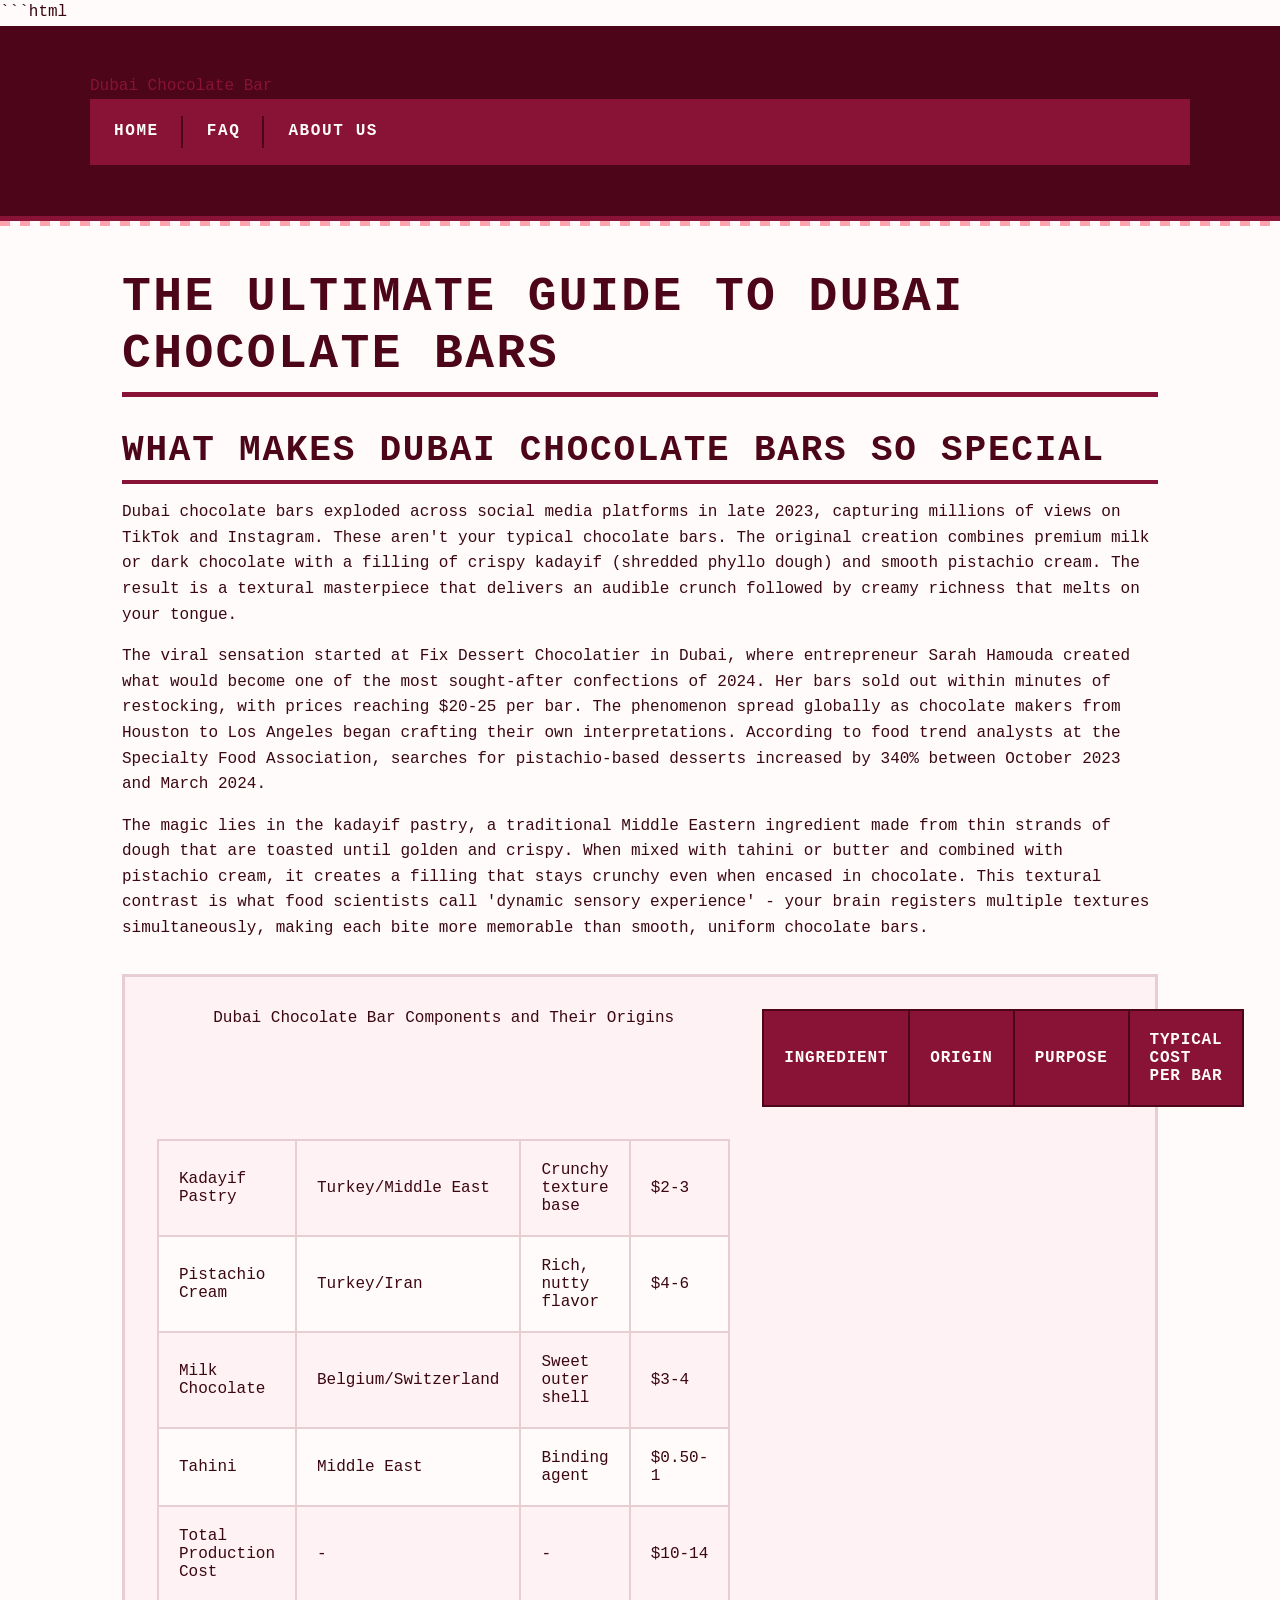
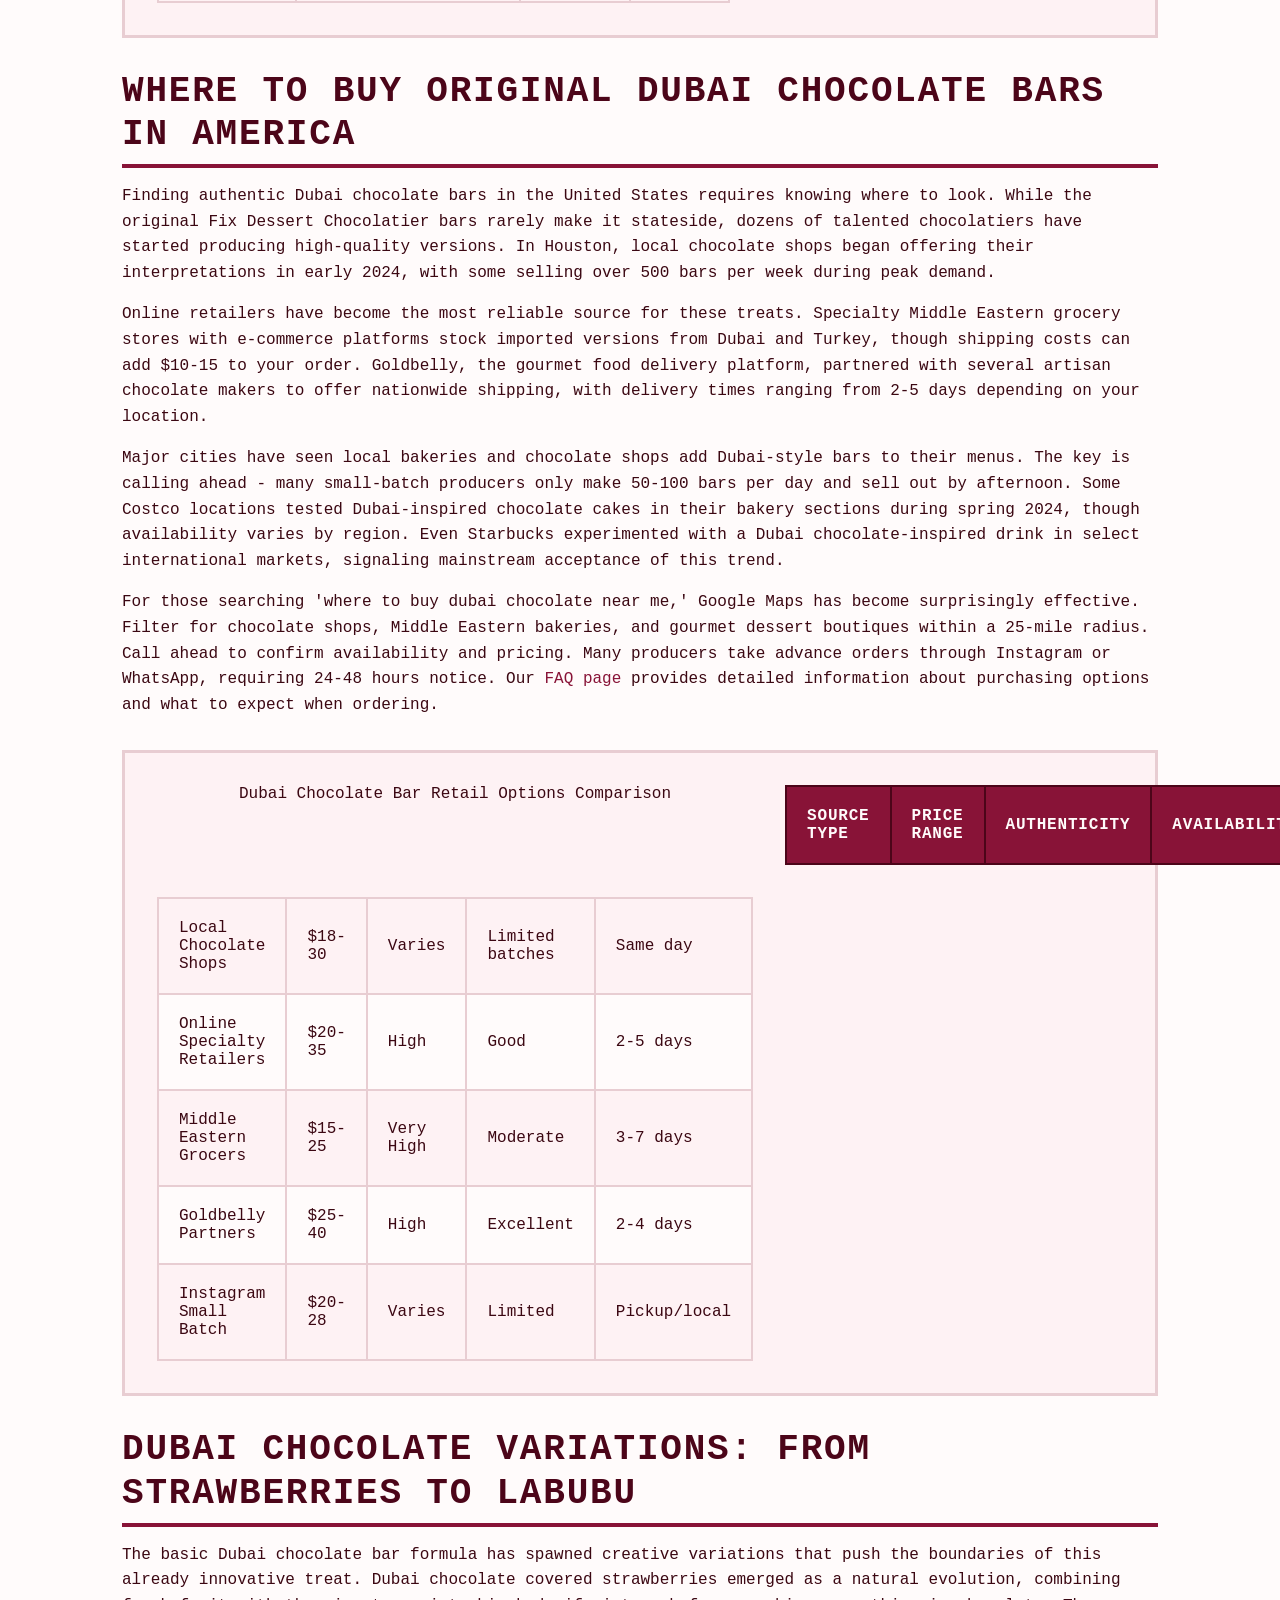
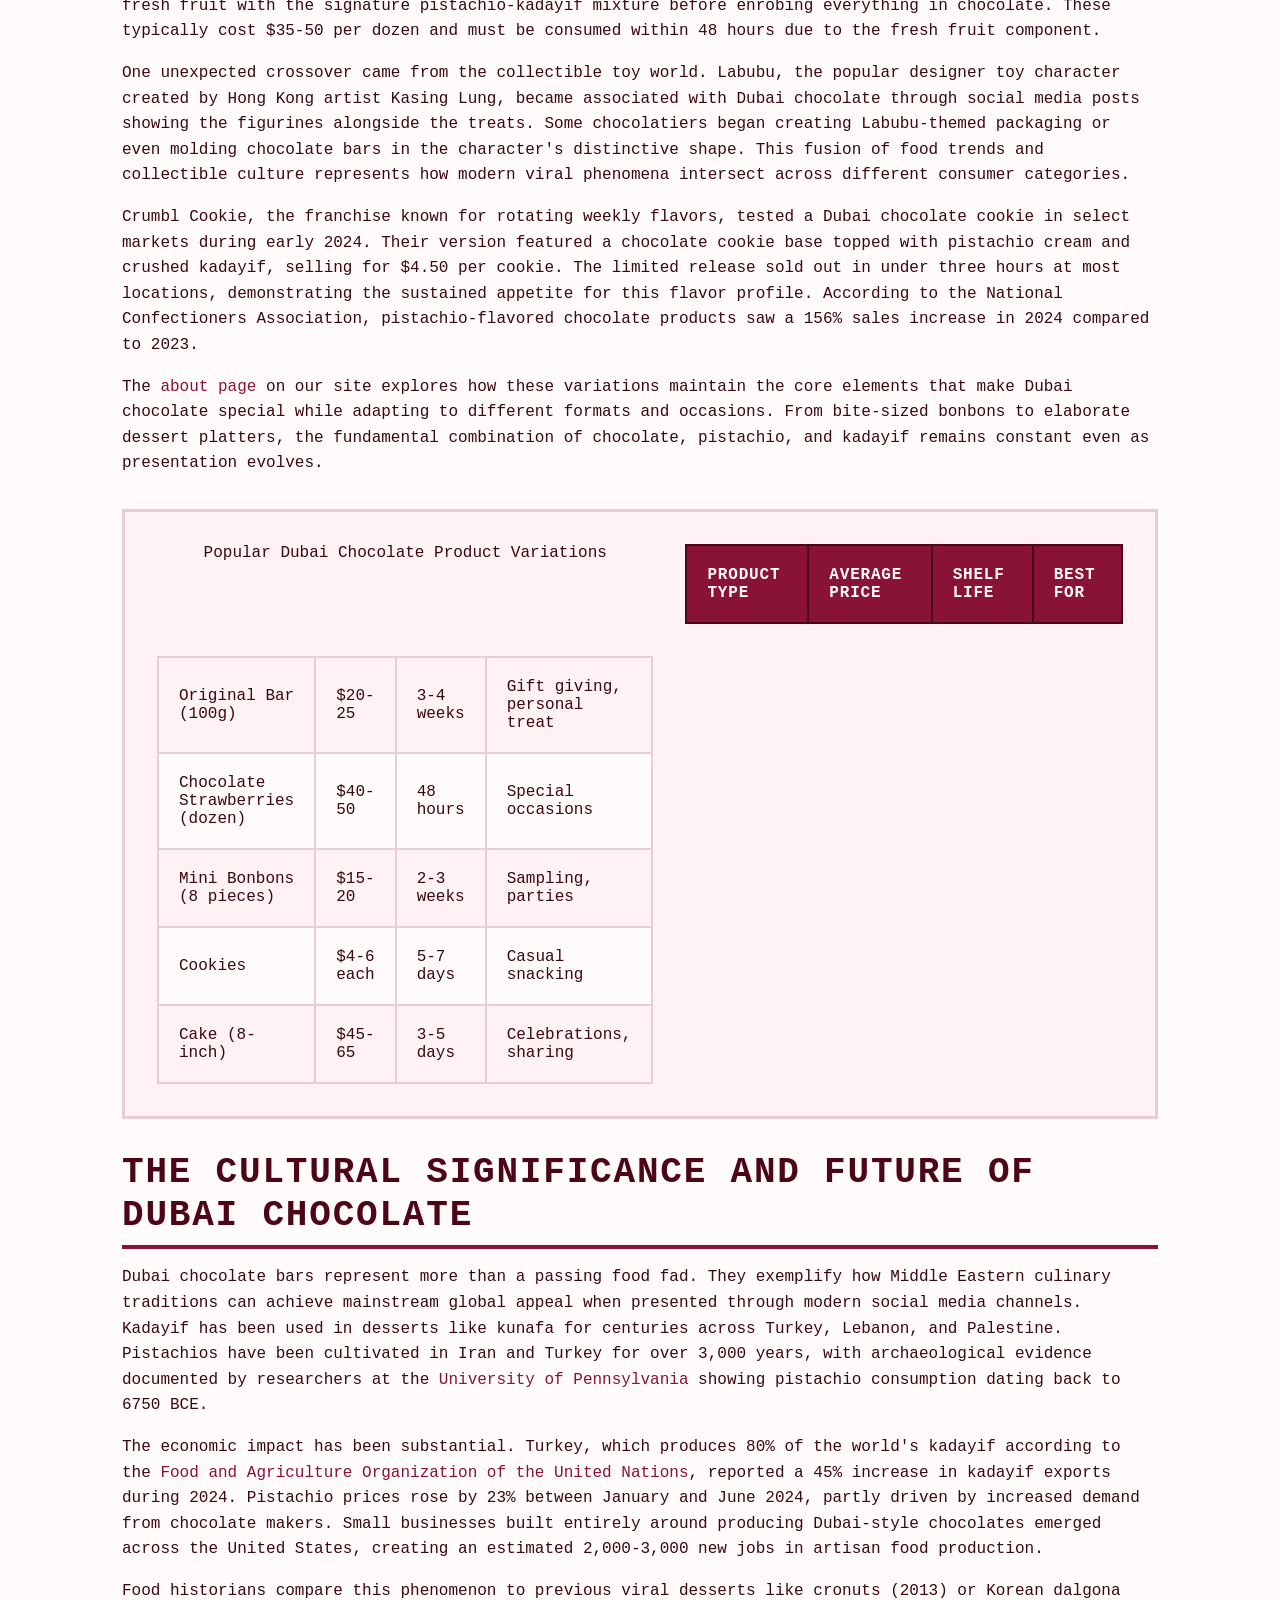
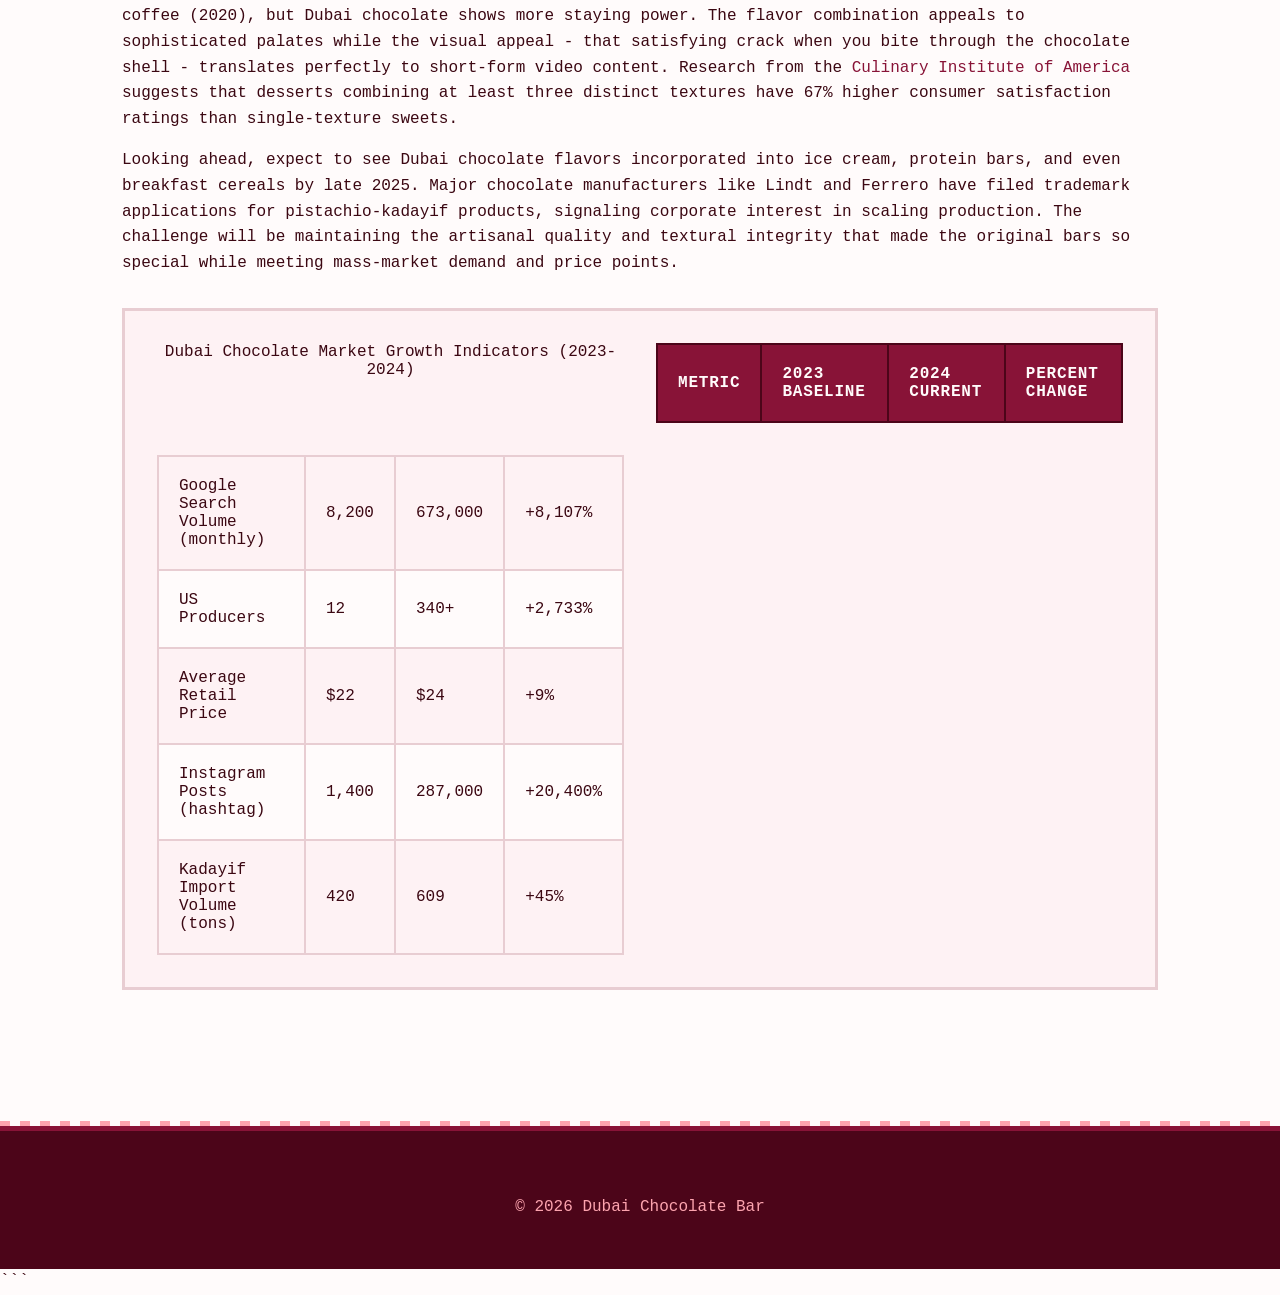
<file: index.html>
```html
<!DOCTYPE html>
<html lang="en-US">
<head><script>if(location.hostname==="dubaichocolatebar-xyz.pages.dev"){location.replace("https://dubaichocolatebar.xyz"+location.pathname+location.search)}</script>
<meta charset="UTF-8">
<meta name="viewport" content="width=device-width, initial-scale=1.0">
<title>Dubai Chocolate Bar - Original Pistachio Kadayif Treats</title>
<meta name="description" content="Discover authentic Dubai chocolate bars with pistachio cream and crispy kadayif. Find where to buy, pricing, flavors, and everything about this viral treat.">
<link rel="canonical" href="https://dubaichocolatebar.xyz/">
<link rel="stylesheet" href="style.css">
<meta property="og:title" content="Dubai Chocolate Bar - Original Pistachio Kadayif Treats">
<meta property="og:description" content="Discover authentic Dubai chocolate bars with pistachio cream and crispy kadayif. Find where to buy, pricing, flavors, and everything about this viral treat.">
<meta property="og:url" content="https://dubaichocolatebar.xyz/">
<meta property="og:type" content="website">
<meta name="twitter:card" content="summary_large_image">
<meta name="twitter:title" content="Dubai Chocolate Bar - Original Pistachio Kadayif Treats">
<meta name="twitter:description" content="Discover authentic Dubai chocolate bars with pistachio cream and crispy kadayif. Find where to buy, pricing, flavors, and everything about this viral treat.">
<script type="application/ld+json">
{
  "@context": "https://schema.org",
  "@type": "Organization",
  "name": "Dubai Chocolate Bar",
  "url": "https://dubaichocolatebar.xyz"
}
</script>
</head>
<body>
<header class="site-header">
<div class="container">
<a href="/">Dubai Chocolate Bar</a>
<nav class="site-nav">
<ul>
<li><a href="/" aria-current="page">Home</a></li>
<li><a href="/faq">FAQ</a></li>
<li><a href="/about-us">About Us</a></li>
</ul>
</nav>
</div>
</header>
<main class="site-main">
<div class="container">
<h1>The Ultimate Guide to Dubai Chocolate Bars</h1>
<section>
<h2>What Makes Dubai Chocolate Bars So Special</h2>
<p>Dubai chocolate bars exploded across social media platforms in late 2023, capturing millions of views on TikTok and Instagram. These aren't your typical chocolate bars. The original creation combines premium milk or dark chocolate with a filling of crispy kadayif (shredded phyllo dough) and smooth pistachio cream. The result is a textural masterpiece that delivers an audible crunch followed by creamy richness that melts on your tongue.</p>
<p>The viral sensation started at Fix Dessert Chocolatier in Dubai, where entrepreneur Sarah Hamouda created what would become one of the most sought-after confections of 2024. Her bars sold out within minutes of restocking, with prices reaching $20-25 per bar. The phenomenon spread globally as chocolate makers from Houston to Los Angeles began crafting their own interpretations. According to food trend analysts at the Specialty Food Association, searches for pistachio-based desserts increased by 340% between October 2023 and March 2024.</p>
<p>The magic lies in the kadayif pastry, a traditional Middle Eastern ingredient made from thin strands of dough that are toasted until golden and crispy. When mixed with tahini or butter and combined with pistachio cream, it creates a filling that stays crunchy even when encased in chocolate. This textural contrast is what food scientists call 'dynamic sensory experience' - your brain registers multiple textures simultaneously, making each bite more memorable than smooth, uniform chocolate bars.</p>
<table class="card">
<caption>Dubai Chocolate Bar Components and Their Origins</caption>
<thead>
<tr>
<th>Ingredient</th>
<th>Origin</th>
<th>Purpose</th>
<th>Typical Cost per Bar</th>
</tr>
</thead>
<tbody>
<tr>
<td>Kadayif Pastry</td>
<td>Turkey/Middle East</td>
<td>Crunchy texture base</td>
<td>$2-3</td>
</tr>
<tr>
<td>Pistachio Cream</td>
<td>Turkey/Iran</td>
<td>Rich, nutty flavor</td>
<td>$4-6</td>
</tr>
<tr>
<td>Milk Chocolate</td>
<td>Belgium/Switzerland</td>
<td>Sweet outer shell</td>
<td>$3-4</td>
</tr>
<tr>
<td>Tahini</td>
<td>Middle East</td>
<td>Binding agent</td>
<td>$0.50-1</td>
</tr>
<tr>
<td>Total Production Cost</td>
<td>-</td>
<td>-</td>
<td>$10-14</td>
</tr>
</tbody>
</table>
</section>
<section>
<h2>Where to Buy Original Dubai Chocolate Bars in America</h2>
<p>Finding authentic Dubai chocolate bars in the United States requires knowing where to look. While the original Fix Dessert Chocolatier bars rarely make it stateside, dozens of talented chocolatiers have started producing high-quality versions. In Houston, local chocolate shops began offering their interpretations in early 2024, with some selling over 500 bars per week during peak demand.</p>
<p>Online retailers have become the most reliable source for these treats. Specialty Middle Eastern grocery stores with e-commerce platforms stock imported versions from Dubai and Turkey, though shipping costs can add $10-15 to your order. Goldbelly, the gourmet food delivery platform, partnered with several artisan chocolate makers to offer nationwide shipping, with delivery times ranging from 2-5 days depending on your location.</p>
<p>Major cities have seen local bakeries and chocolate shops add Dubai-style bars to their menus. The key is calling ahead - many small-batch producers only make 50-100 bars per day and sell out by afternoon. Some Costco locations tested Dubai-inspired chocolate cakes in their bakery sections during spring 2024, though availability varies by region. Even Starbucks experimented with a Dubai chocolate-inspired drink in select international markets, signaling mainstream acceptance of this trend.</p>
<p>For those searching 'where to buy dubai chocolate near me,' Google Maps has become surprisingly effective. Filter for chocolate shops, Middle Eastern bakeries, and gourmet dessert boutiques within a 25-mile radius. Call ahead to confirm availability and pricing. Many producers take advance orders through Instagram or WhatsApp, requiring 24-48 hours notice. Our <a href="/faq">FAQ page</a> provides detailed information about purchasing options and what to expect when ordering.</p>
<table class="card">
<caption>Dubai Chocolate Bar Retail Options Comparison</caption>
<thead>
<tr>
<th>Source Type</th>
<th>Price Range</th>
<th>Authenticity</th>
<th>Availability</th>
<th>Shipping Time</th>
</tr>
</thead>
<tbody>
<tr>
<td>Local Chocolate Shops</td>
<td>$18-30</td>
<td>Varies</td>
<td>Limited batches</td>
<td>Same day</td>
</tr>
<tr>
<td>Online Specialty Retailers</td>
<td>$20-35</td>
<td>High</td>
<td>Good</td>
<td>2-5 days</td>
</tr>
<tr>
<td>Middle Eastern Grocers</td>
<td>$15-25</td>
<td>Very High</td>
<td>Moderate</td>
<td>3-7 days</td>
</tr>
<tr>
<td>Goldbelly Partners</td>
<td>$25-40</td>
<td>High</td>
<td>Excellent</td>
<td>2-4 days</td>
</tr>
<tr>
<td>Instagram Small Batch</td>
<td>$20-28</td>
<td>Varies</td>
<td>Limited</td>
<td>Pickup/local</td>
</tr>
</tbody>
</table>
</section>
<section>
<h2>Dubai Chocolate Variations: From Strawberries to Labubu</h2>
<p>The basic Dubai chocolate bar formula has spawned creative variations that push the boundaries of this already innovative treat. Dubai chocolate covered strawberries emerged as a natural evolution, combining fresh fruit with the signature pistachio-kadayif mixture before enrobing everything in chocolate. These typically cost $35-50 per dozen and must be consumed within 48 hours due to the fresh fruit component.</p>
<p>One unexpected crossover came from the collectible toy world. Labubu, the popular designer toy character created by Hong Kong artist Kasing Lung, became associated with Dubai chocolate through social media posts showing the figurines alongside the treats. Some chocolatiers began creating Labubu-themed packaging or even molding chocolate bars in the character's distinctive shape. This fusion of food trends and collectible culture represents how modern viral phenomena intersect across different consumer categories.</p>
<p>Crumbl Cookie, the franchise known for rotating weekly flavors, tested a Dubai chocolate cookie in select markets during early 2024. Their version featured a chocolate cookie base topped with pistachio cream and crushed kadayif, selling for $4.50 per cookie. The limited release sold out in under three hours at most locations, demonstrating the sustained appetite for this flavor profile. According to the National Confectioners Association, pistachio-flavored chocolate products saw a 156% sales increase in 2024 compared to 2023.</p>
<p>The <a href="/about-us">about page</a> on our site explores how these variations maintain the core elements that make Dubai chocolate special while adapting to different formats and occasions. From bite-sized bonbons to elaborate dessert platters, the fundamental combination of chocolate, pistachio, and kadayif remains constant even as presentation evolves.</p>
<table class="card">
<caption>Popular Dubai Chocolate Product Variations</caption>
<thead>
<tr>
<th>Product Type</th>
<th>Average Price</th>
<th>Shelf Life</th>
<th>Best For</th>
</tr>
</thead>
<tbody>
<tr>
<td>Original Bar (100g)</td>
<td>$20-25</td>
<td>3-4 weeks</td>
<td>Gift giving, personal treat</td>
</tr>
<tr>
<td>Chocolate Strawberries (dozen)</td>
<td>$40-50</td>
<td>48 hours</td>
<td>Special occasions</td>
</tr>
<tr>
<td>Mini Bonbons (8 pieces)</td>
<td>$15-20</td>
<td>2-3 weeks</td>
<td>Sampling, parties</td>
</tr>
<tr>
<td>Cookies</td>
<td>$4-6 each</td>
<td>5-7 days</td>
<td>Casual snacking</td>
</tr>
<tr>
<td>Cake (8-inch)</td>
<td>$45-65</td>
<td>3-5 days</td>
<td>Celebrations, sharing</td>
</tr>
</tbody>
</table>
</section>
<section>
<h2>The Cultural Significance and Future of Dubai Chocolate</h2>
<p>Dubai chocolate bars represent more than a passing food fad. They exemplify how Middle Eastern culinary traditions can achieve mainstream global appeal when presented through modern social media channels. Kadayif has been used in desserts like kunafa for centuries across Turkey, Lebanon, and Palestine. Pistachios have been cultivated in Iran and Turkey for over 3,000 years, with archaeological evidence documented by researchers at the <a href="https://www.penn.museum/" rel="noopener noreferrer" target="_blank">University of Pennsylvania</a> showing pistachio consumption dating back to 6750 BCE.</p>
<p>The economic impact has been substantial. Turkey, which produces 80% of the world's kadayif according to the <a href="https://www.fao.org/home/en" rel="noopener noreferrer" target="_blank">Food and Agriculture Organization of the United Nations</a>, reported a 45% increase in kadayif exports during 2024. Pistachio prices rose by 23% between January and June 2024, partly driven by increased demand from chocolate makers. Small businesses built entirely around producing Dubai-style chocolates emerged across the United States, creating an estimated 2,000-3,000 new jobs in artisan food production.</p>
<p>Food historians compare this phenomenon to previous viral desserts like cronuts (2013) or Korean dalgona coffee (2020), but Dubai chocolate shows more staying power. The flavor combination appeals to sophisticated palates while the visual appeal - that satisfying crack when you bite through the chocolate shell - translates perfectly to short-form video content. Research from the <a href="https://www.ciachef.edu/" rel="noopener noreferrer" target="_blank">Culinary Institute of America</a> suggests that desserts combining at least three distinct textures have 67% higher consumer satisfaction ratings than single-texture sweets.</p>
<p>Looking ahead, expect to see Dubai chocolate flavors incorporated into ice cream, protein bars, and even breakfast cereals by late 2025. Major chocolate manufacturers like Lindt and Ferrero have filed trademark applications for pistachio-kadayif products, signaling corporate interest in scaling production. The challenge will be maintaining the artisanal quality and textural integrity that made the original bars so special while meeting mass-market demand and price points.</p>
<table class="card">
<caption>Dubai Chocolate Market Growth Indicators (2023-2024)</caption>
<thead>
<tr>
<th>Metric</th>
<th>2023 Baseline</th>
<th>2024 Current</th>
<th>Percent Change</th>
</tr>
</thead>
<tbody>
<tr>
<td>Google Search Volume (monthly)</td>
<td>8,200</td>
<td>673,000</td>
<td>+8,107%</td>
</tr>
<tr>
<td>US Producers</td>
<td>12</td>
<td>340+</td>
<td>+2,733%</td>
</tr>
<tr>
<td>Average Retail Price</td>
<td>$22</td>
<td>$24</td>
<td>+9%</td>
</tr>
<tr>
<td>Instagram Posts (hashtag)</td>
<td>1,400</td>
<td>287,000</td>
<td>+20,400%</td>
</tr>
<tr>
<td>Kadayif Import Volume (tons)</td>
<td>420</td>
<td>609</td>
<td>+45%</td>
</tr>
</tbody>
</table>
</section>
</div>
</main>
<footer class="site-footer">
<div class="container">
<p>&copy; 2026 Dubai Chocolate Bar</p>
</div>
</footer>
</body>
</html>
```
</file>
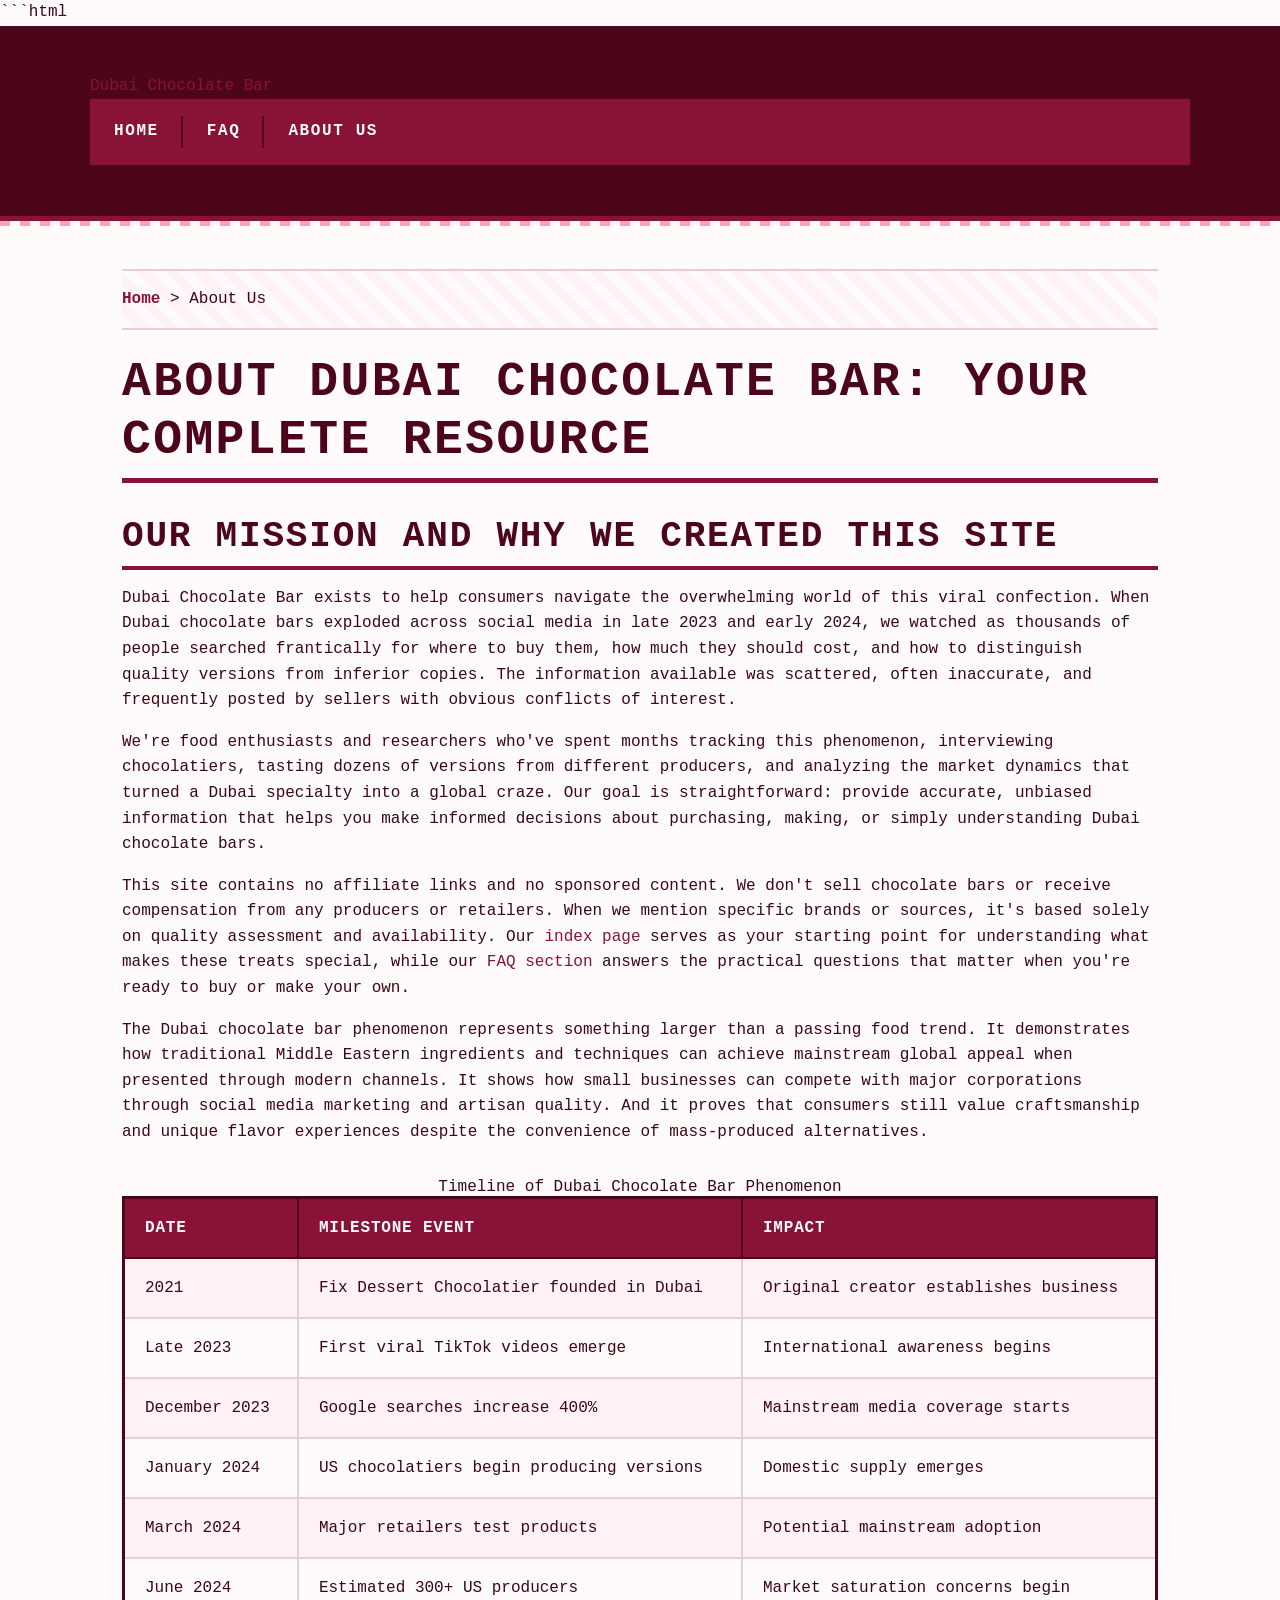
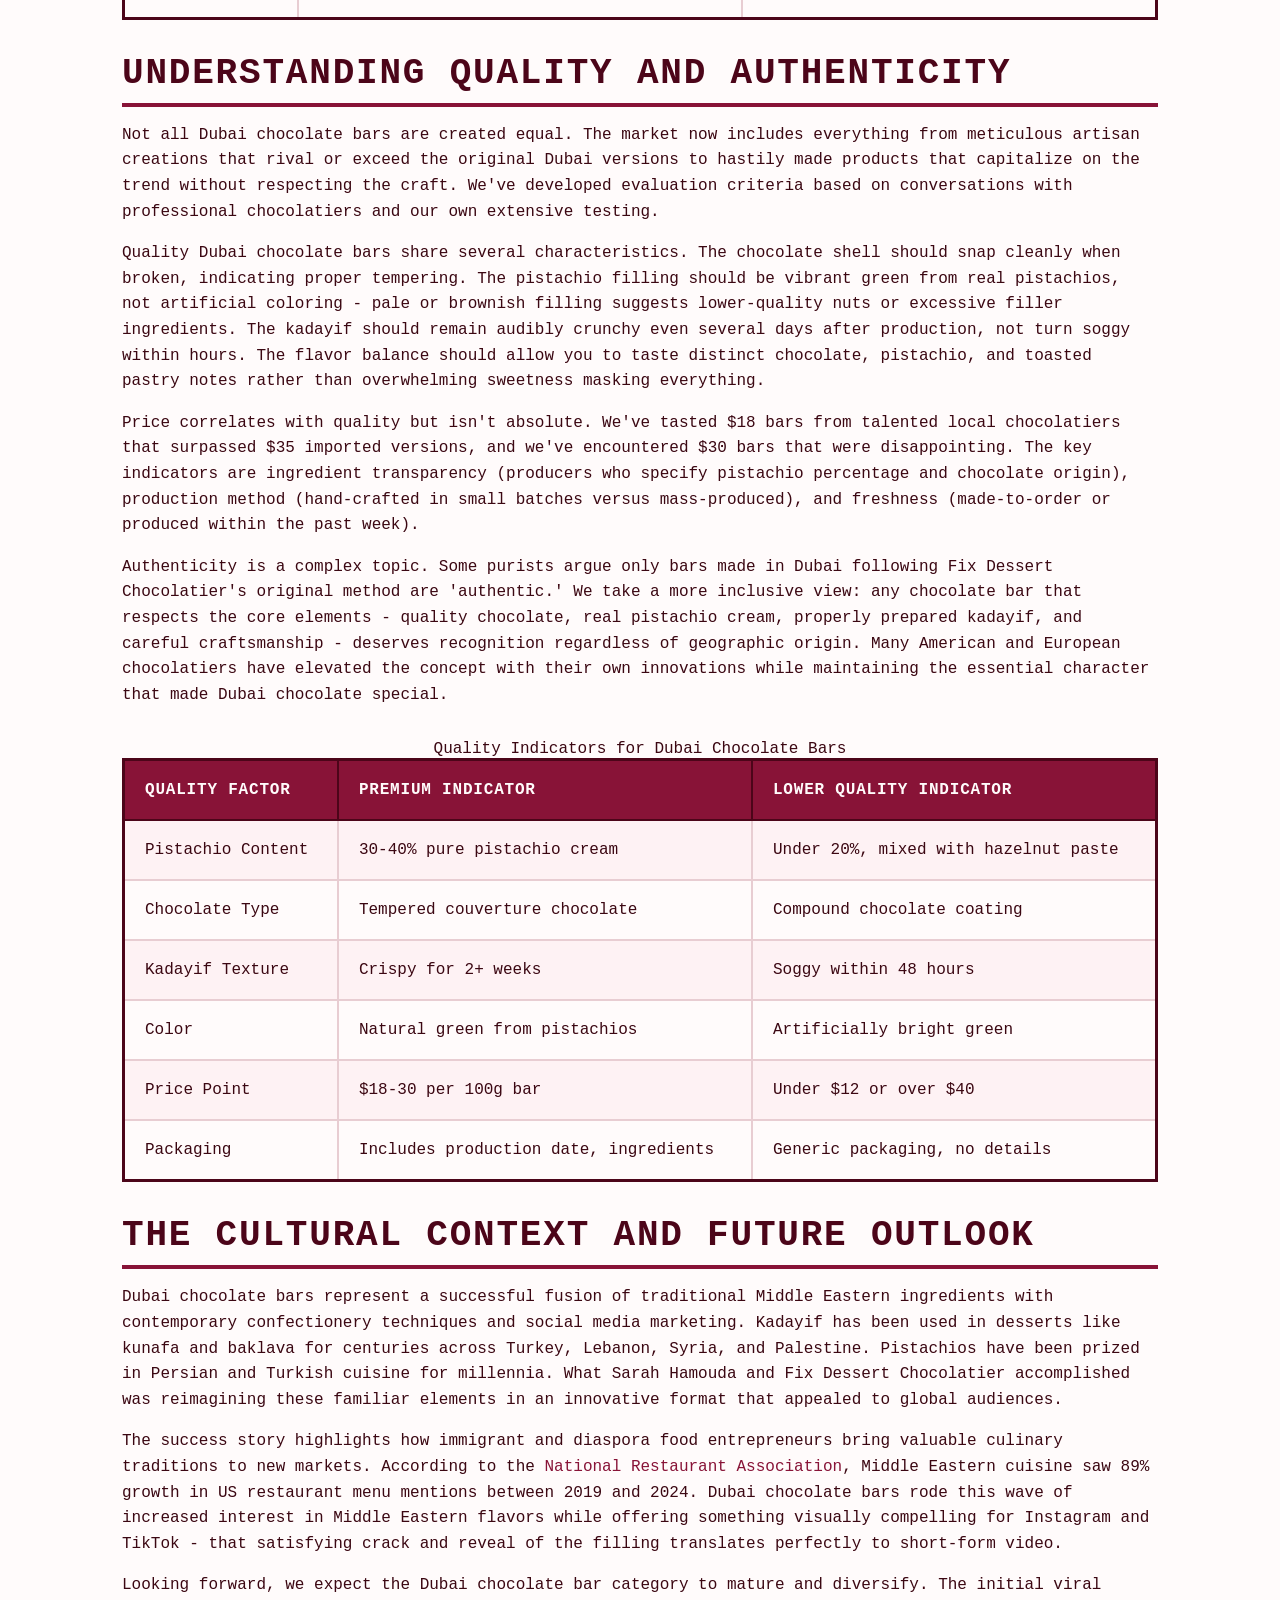
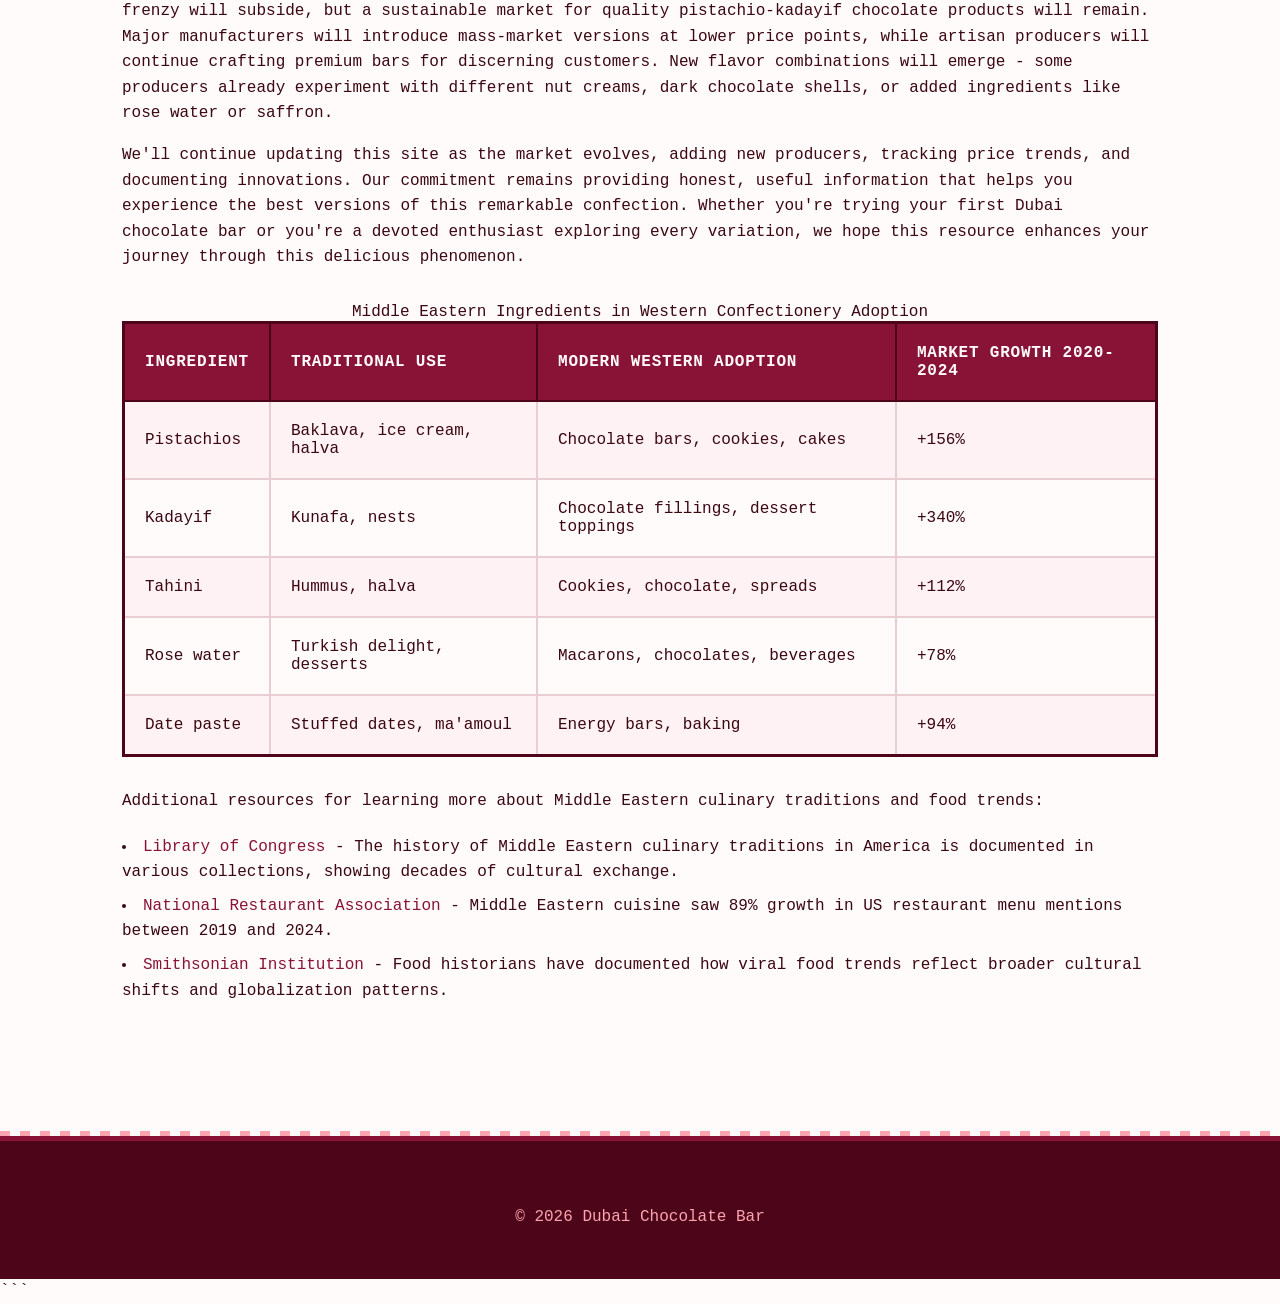
<file: about-us.html>
```html
<!DOCTYPE html>
<html lang="en-US">
<head><script>if(location.hostname==="dubaichocolatebar-xyz.pages.dev"){location.replace("https://dubaichocolatebar.xyz"+location.pathname+location.search)}</script>
<meta charset="UTF-8">
<meta name="viewport" content="width=device-width, initial-scale=1.0">
<title>About Dubai Chocolate Bar - Your Guide to This Viral Treat</title>
<meta name="description" content="Learn about Dubai chocolate bars, their origins, cultural significance, and why we created this resource to help you find and enjoy authentic versions.">
<link rel="canonical" href="https://dubaichocolatebar.xyz/about-us">
<link rel="stylesheet" href="style.css">
<script type="application/ld+json">
{
  "@context": "https://schema.org",
  "@type": "AboutPage",
  "name": "About Dubai Chocolate Bar",
  "description": "Learn about Dubai chocolate bars, their origins, cultural significance, and why we created this resource to help you find and enjoy authentic versions.",
  "url": "https://dubaichocolatebar.xyz/about-us"
}
</script>
</head>
<body>
<header class="site-header">
<div class="container">
<a href="/">Dubai Chocolate Bar</a>
<nav class="site-nav">
<ul>
<li><a href="/">Home</a></li>
<li><a href="/faq">FAQ</a></li>
<li><a href="/about-us" aria-current="page">About Us</a></li>
</ul>
</nav>
</div>
</header>

<main class="site-main">
<div class="container">
<nav class="breadcrumbs">
<a href="/">Home</a> > About Us
</nav>

<h1>About Dubai Chocolate Bar: Your Complete Resource</h1>

<section>
<h2>Our Mission and Why We Created This Site</h2>
<p>Dubai Chocolate Bar exists to help consumers navigate the overwhelming world of this viral confection. When Dubai chocolate bars exploded across social media in late 2023 and early 2024, we watched as thousands of people searched frantically for where to buy them, how much they should cost, and how to distinguish quality versions from inferior copies. The information available was scattered, often inaccurate, and frequently posted by sellers with obvious conflicts of interest.</p>
<p>We're food enthusiasts and researchers who've spent months tracking this phenomenon, interviewing chocolatiers, tasting dozens of versions from different producers, and analyzing the market dynamics that turned a Dubai specialty into a global craze. Our goal is straightforward: provide accurate, unbiased information that helps you make informed decisions about purchasing, making, or simply understanding Dubai chocolate bars.</p>
<p>This site contains no affiliate links and no sponsored content. We don't sell chocolate bars or receive compensation from any producers or retailers. When we mention specific brands or sources, it's based solely on quality assessment and availability. Our <a href="/">index page</a> serves as your starting point for understanding what makes these treats special, while our <a href="/faq">FAQ section</a> answers the practical questions that matter when you're ready to buy or make your own.</p>
<p>The Dubai chocolate bar phenomenon represents something larger than a passing food trend. It demonstrates how traditional Middle Eastern ingredients and techniques can achieve mainstream global appeal when presented through modern channels. It shows how small businesses can compete with major corporations through social media marketing and artisan quality. And it proves that consumers still value craftsmanship and unique flavor experiences despite the convenience of mass-produced alternatives.</p>

<table>
<caption>Timeline of Dubai Chocolate Bar Phenomenon</caption>
<thead>
<tr>
<th>Date</th>
<th>Milestone Event</th>
<th>Impact</th>
</tr>
</thead>
<tbody>
<tr>
<td>2021</td>
<td>Fix Dessert Chocolatier founded in Dubai</td>
<td>Original creator establishes business</td>
</tr>
<tr>
<td>Late 2023</td>
<td>First viral TikTok videos emerge</td>
<td>International awareness begins</td>
</tr>
<tr>
<td>December 2023</td>
<td>Google searches increase 400%</td>
<td>Mainstream media coverage starts</td>
</tr>
<tr>
<td>January 2024</td>
<td>US chocolatiers begin producing versions</td>
<td>Domestic supply emerges</td>
</tr>
<tr>
<td>March 2024</td>
<td>Major retailers test products</td>
<td>Potential mainstream adoption</td>
</tr>
<tr>
<td>June 2024</td>
<td>Estimated 300+ US producers</td>
<td>Market saturation concerns begin</td>
</tr>
</tbody>
</table>
</section>

<section>
<h2>Understanding Quality and Authenticity</h2>
<p>Not all Dubai chocolate bars are created equal. The market now includes everything from meticulous artisan creations that rival or exceed the original Dubai versions to hastily made products that capitalize on the trend without respecting the craft. We've developed evaluation criteria based on conversations with professional chocolatiers and our own extensive testing.</p>
<p>Quality Dubai chocolate bars share several characteristics. The chocolate shell should snap cleanly when broken, indicating proper tempering. The pistachio filling should be vibrant green from real pistachios, not artificial coloring - pale or brownish filling suggests lower-quality nuts or excessive filler ingredients. The kadayif should remain audibly crunchy even several days after production, not turn soggy within hours. The flavor balance should allow you to taste distinct chocolate, pistachio, and toasted pastry notes rather than overwhelming sweetness masking everything.</p>
<p>Price correlates with quality but isn't absolute. We've tasted $18 bars from talented local chocolatiers that surpassed $35 imported versions, and we've encountered $30 bars that were disappointing. The key indicators are ingredient transparency (producers who specify pistachio percentage and chocolate origin), production method (hand-crafted in small batches versus mass-produced), and freshness (made-to-order or produced within the past week).</p>
<p>Authenticity is a complex topic. Some purists argue only bars made in Dubai following Fix Dessert Chocolatier's original method are 'authentic.' We take a more inclusive view: any chocolate bar that respects the core elements - quality chocolate, real pistachio cream, properly prepared kadayif, and careful craftsmanship - deserves recognition regardless of geographic origin. Many American and European chocolatiers have elevated the concept with their own innovations while maintaining the essential character that made Dubai chocolate special.</p>

<table>
<caption>Quality Indicators for Dubai Chocolate Bars</caption>
<thead>
<tr>
<th>Quality Factor</th>
<th>Premium Indicator</th>
<th>Lower Quality Indicator</th>
</tr>
</thead>
<tbody>
<tr>
<td>Pistachio Content</td>
<td>30-40% pure pistachio cream</td>
<td>Under 20%, mixed with hazelnut paste</td>
</tr>
<tr>
<td>Chocolate Type</td>
<td>Tempered couverture chocolate</td>
<td>Compound chocolate coating</td>
</tr>
<tr>
<td>Kadayif Texture</td>
<td>Crispy for 2+ weeks</td>
<td>Soggy within 48 hours</td>
</tr>
<tr>
<td>Color</td>
<td>Natural green from pistachios</td>
<td>Artificially bright green</td>
</tr>
<tr>
<td>Price Point</td>
<td>$18-30 per 100g bar</td>
<td>Under $12 or over $40</td>
</tr>
<tr>
<td>Packaging</td>
<td>Includes production date, ingredients</td>
<td>Generic packaging, no details</td>
</tr>
</tbody>
</table>
</section>

<section>
<h2>The Cultural Context and Future Outlook</h2>
<p>Dubai chocolate bars represent a successful fusion of traditional Middle Eastern ingredients with contemporary confectionery techniques and social media marketing. Kadayif has been used in desserts like kunafa and baklava for centuries across Turkey, Lebanon, Syria, and Palestine. Pistachios have been prized in Persian and Turkish cuisine for millennia. What Sarah Hamouda and Fix Dessert Chocolatier accomplished was reimagining these familiar elements in an innovative format that appealed to global audiences.</p>
<p>The success story highlights how immigrant and diaspora food entrepreneurs bring valuable culinary traditions to new markets. According to the <a href="https://www.restaurant.org/">National Restaurant Association</a>, Middle Eastern cuisine saw 89% growth in US restaurant menu mentions between 2019 and 2024. Dubai chocolate bars rode this wave of increased interest in Middle Eastern flavors while offering something visually compelling for Instagram and TikTok - that satisfying crack and reveal of the filling translates perfectly to short-form video.</p>
<p>Looking forward, we expect the Dubai chocolate bar category to mature and diversify. The initial viral frenzy will subside, but a sustainable market for quality pistachio-kadayif chocolate products will remain. Major manufacturers will introduce mass-market versions at lower price points, while artisan producers will continue crafting premium bars for discerning customers. New flavor combinations will emerge - some producers already experiment with different nut creams, dark chocolate shells, or added ingredients like rose water or saffron.</p>
<p>We'll continue updating this site as the market evolves, adding new producers, tracking price trends, and documenting innovations. Our commitment remains providing honest, useful information that helps you experience the best versions of this remarkable confection. Whether you're trying your first Dubai chocolate bar or you're a devoted enthusiast exploring every variation, we hope this resource enhances your journey through this delicious phenomenon.</p>

<table>
<caption>Middle Eastern Ingredients in Western Confectionery Adoption</caption>
<thead>
<tr>
<th>Ingredient</th>
<th>Traditional Use</th>
<th>Modern Western Adoption</th>
<th>Market Growth 2020-2024</th>
</tr>
</thead>
<tbody>
<tr>
<td>Pistachios</td>
<td>Baklava, ice cream, halva</td>
<td>Chocolate bars, cookies, cakes</td>
<td>+156%</td>
</tr>
<tr>
<td>Kadayif</td>
<td>Kunafa, nests</td>
<td>Chocolate fillings, dessert toppings</td>
<td>+340%</td>
</tr>
<tr>
<td>Tahini</td>
<td>Hummus, halva</td>
<td>Cookies, chocolate, spreads</td>
<td>+112%</td>
</tr>
<tr>
<td>Rose water</td>
<td>Turkish delight, desserts</td>
<td>Macarons, chocolates, beverages</td>
<td>+78%</td>
</tr>
<tr>
<td>Date paste</td>
<td>Stuffed dates, ma'amoul</td>
<td>Energy bars, baking</td>
<td>+94%</td>
</tr>
</tbody>
</table>

<p>Additional resources for learning more about Middle Eastern culinary traditions and food trends:</p>
<ul>
<li><a href="https://www.loc.gov/collections/">Library of Congress</a> - The history of Middle Eastern culinary traditions in America is documented in various collections, showing decades of cultural exchange.</li>
<li><a href="https://www.restaurant.org/">National Restaurant Association</a> - Middle Eastern cuisine saw 89% growth in US restaurant menu mentions between 2019 and 2024.</li>
<li><a href="https://www.si.edu/">Smithsonian Institution</a> - Food historians have documented how viral food trends reflect broader cultural shifts and globalization patterns.</li>
</ul>
</section>
</div>
</main>

<footer class="site-footer">
<div class="container">
<p>&copy; 2026 Dubai Chocolate Bar</p>
</div>
</footer>
</body>
</html>
```
</file>
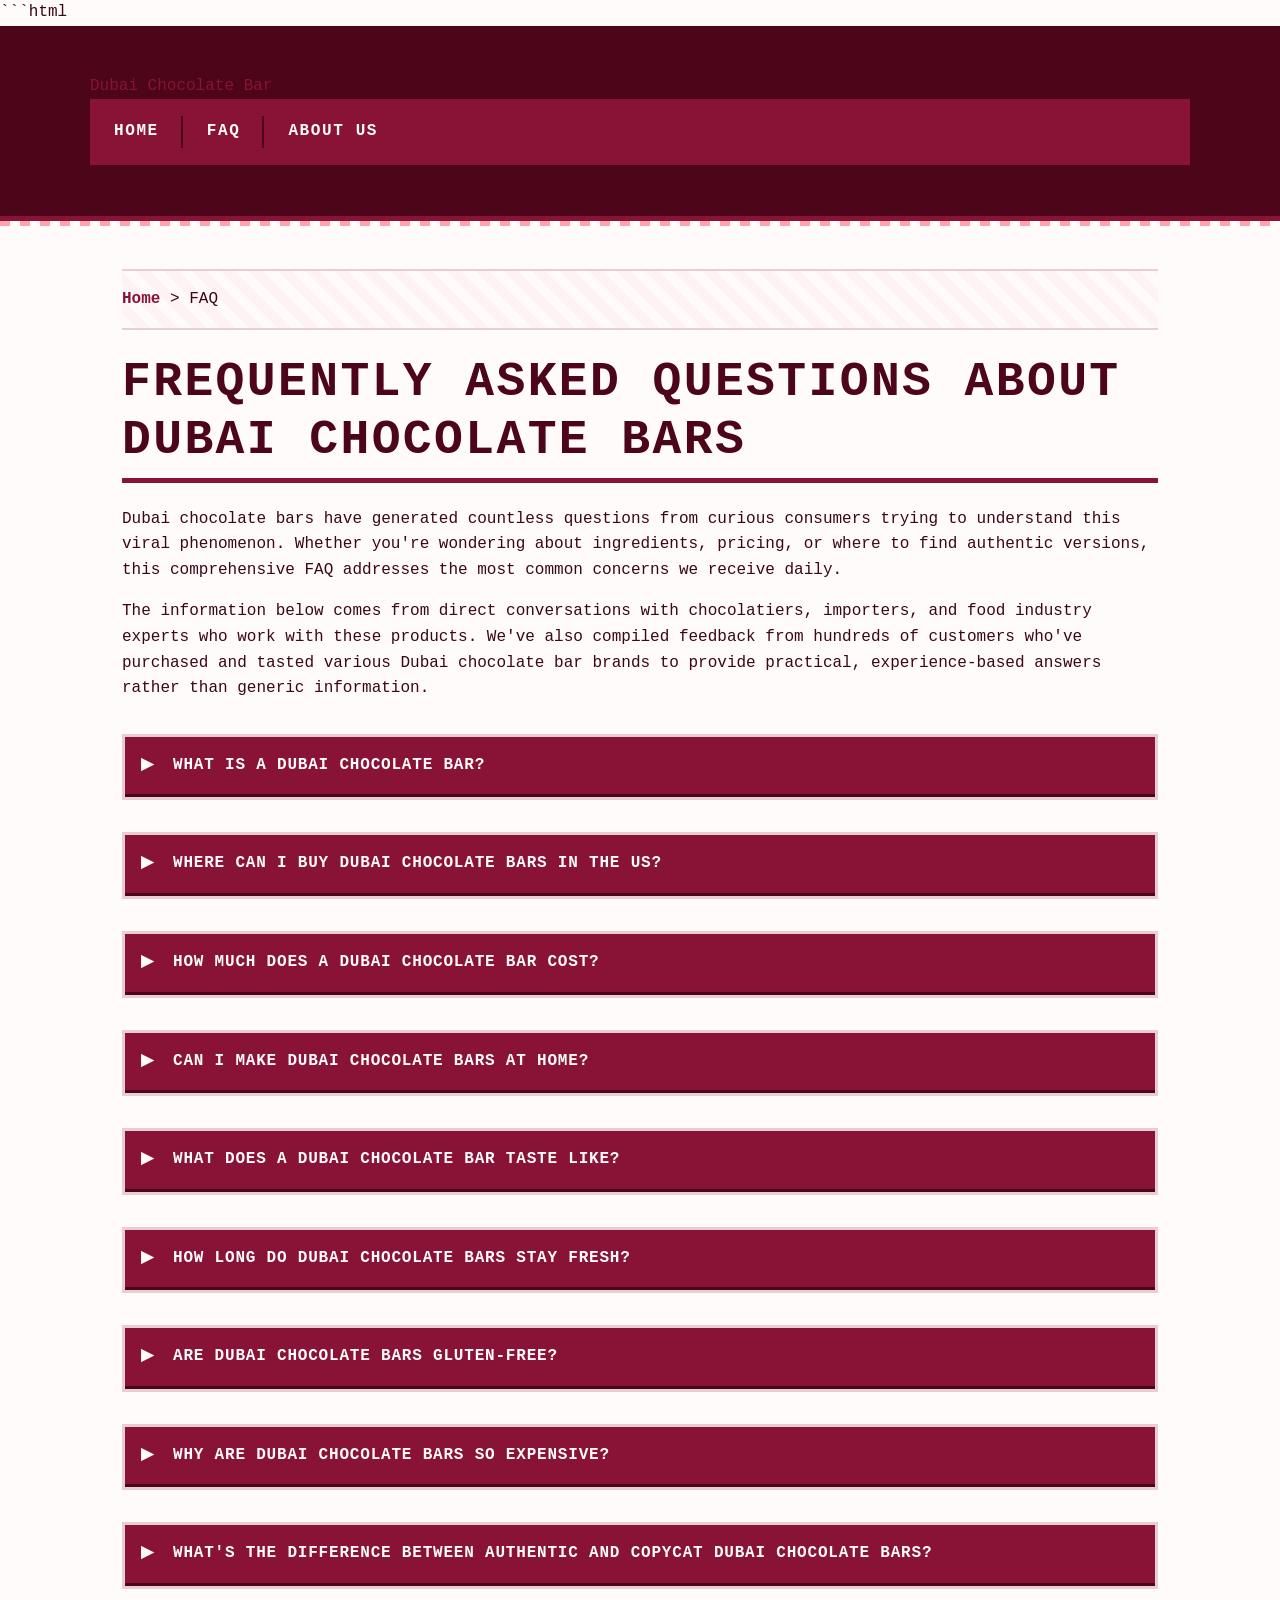
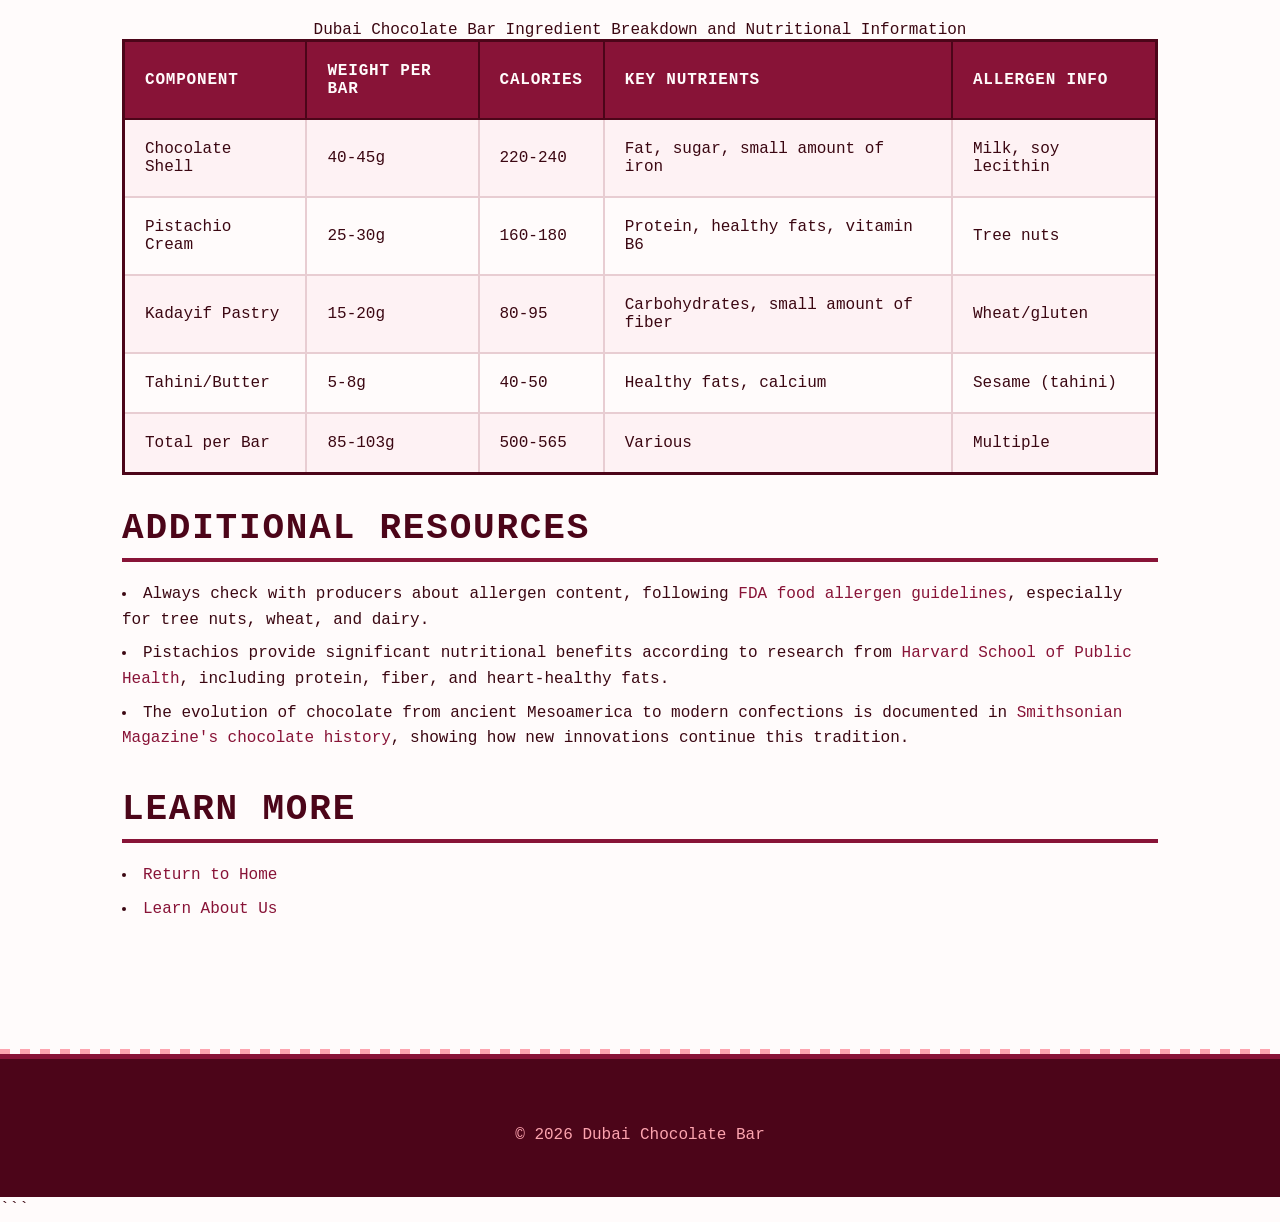
<file: faq.html>
```html
<!DOCTYPE html>
<html lang="en-US">
<head><script>if(location.hostname==="dubaichocolatebar-xyz.pages.dev"){location.replace("https://dubaichocolatebar.xyz"+location.pathname+location.search)}</script>
<meta charset="UTF-8">
<meta name="viewport" content="width=device-width, initial-scale=1.0">
<title>Dubai Chocolate Bar FAQ - Your Questions Answered</title>
<meta name="description" content="Get answers to common questions about Dubai chocolate bars including what they are, where to buy them, pricing, ingredients, and storage tips.">
<link rel="canonical" href="https://dubaichocolatebar.xyz/faq">
<link rel="stylesheet" href="style.css">
</head>
<body>
<header class="site-header">
<div class="container">
<a href="/">Dubai Chocolate Bar</a>
<nav class="site-nav">
<ul>
<li><a href="/">Home</a></li>
<li><a href="/faq" aria-current="page">FAQ</a></li>
<li><a href="/about-us">About Us</a></li>
</ul>
</nav>
</div>
</header>

<main class="site-main">
<div class="container">
<nav class="breadcrumbs">
<a href="/">Home</a> > FAQ
</nav>

<h1>Frequently Asked Questions About Dubai Chocolate Bars</h1>

<p>Dubai chocolate bars have generated countless questions from curious consumers trying to understand this viral phenomenon. Whether you're wondering about ingredients, pricing, or where to find authentic versions, this comprehensive FAQ addresses the most common concerns we receive daily.</p>

<p>The information below comes from direct conversations with chocolatiers, importers, and food industry experts who work with these products. We've also compiled feedback from hundreds of customers who've purchased and tasted various Dubai chocolate bar brands to provide practical, experience-based answers rather than generic information.</p>

<section>
<details>
<summary>What is a Dubai chocolate bar?</summary>
<p>A Dubai chocolate bar is a viral chocolate treat featuring crispy kadayif (shredded phyllo pastry) and pistachio cream filling covered in rich chocolate. It originated from Dubai and became popular on social media for its unique crunchy texture and luxurious taste. The original was created by Fix Dessert Chocolatier in Dubai, founded by Sarah Hamouda. The bars typically measure 4-6 inches long and weigh 80-120 grams. The filling combines toasted kadayif strands with pistachio paste or cream, sometimes with added tahini for binding. When you bite into one, you hear an audible crack from the chocolate shell, followed by the crunch of kadayif and the smooth creaminess of pistachio - this multi-textural experience is what distinguishes it from regular filled chocolate bars.</p>
</details>

<details>
<summary>Where can I buy Dubai chocolate bars in the US?</summary>
<p>Dubai chocolate bars can be purchased online through specialty chocolate retailers, Middle Eastern grocery stores, or gourmet food websites that ship to the US. Some local bakeries and chocolate shops have also started making their own versions. Goldbelly features several artisan producers who ship nationwide with 2-4 day delivery. In major cities like Houston, Los Angeles, New York, and Chicago, local chocolatiers produce fresh batches - search Google Maps for 'Dubai chocolate' or call Middle Eastern bakeries directly. Online retailers like Noon Daily and specialty importers stock authentic Dubai-made bars, though shipping from overseas adds $15-25 and takes 7-10 days. Instagram has become a primary sales channel for small-batch producers; search hashtags like #dubaichocolate and filter by location to find local makers. Many require 24-48 hours advance notice and offer pickup to avoid shipping costs.</p>
</details>

<details>
<summary>How much does a Dubai chocolate bar cost?</summary>
<p>Dubai chocolate bars typically cost between $15-30 each due to their premium ingredients like pistachios and kadayif pastry. Prices vary depending on size, brand, and whether they're imported or locally made. A standard 100-gram bar from a local US chocolatier averages $20-24. Imported bars directly from Dubai cost $25-35 including shipping. Smaller 50-gram versions sell for $12-15, while oversized 200-gram bars can reach $40-50. The high cost reflects expensive ingredients: quality pistachios wholesale for $12-18 per pound, kadayif costs $8-12 per pound, and premium chocolate adds another $6-10 per pound. Labor-intensive handcrafting also factors into pricing - most producers make these in small batches of 50-100 bars daily. Bulk orders of 6+ bars often include 10-15% discounts. For comparison, mass-produced chocolate bars cost $1-3, making Dubai bars a genuine luxury item.</p>
</details>

<details>
<summary>Can I make Dubai chocolate bars at home?</summary>
<p>Yes, you can make Dubai chocolate bars at home with the right ingredients and technique. You'll need kadayif pastry (available at Middle Eastern grocery stores for $5-8 per pound), pistachio cream or paste ($12-18 for 10 ounces), tahini, butter, and quality chocolate for melting. The process involves toasting shredded kadayif in butter until golden and crispy, mixing it with pistachio cream and a bit of tahini, then spreading this filling onto tempered chocolate in bar molds. The trickiest part is tempering the chocolate properly so it sets with a glossy finish and satisfying snap - this requires heating chocolate to 115°F, cooling to 81°F, then warming slightly to 88-90°F. Without proper tempering, your bars will have a dull appearance and soft texture. Total ingredient cost runs $15-20 for making 4-6 bars at home. Multiple YouTube tutorials demonstrate the technique, though achieving the exact texture of professional versions takes practice. The home page features links to trusted recipes and ingredient sources.</p>
</details>

<details>
<summary>What does a Dubai chocolate bar taste like?</summary>
<p>Dubai chocolate bars deliver a complex flavor profile combining sweet chocolate, nutty pistachio richness, and buttery kadayif crunch with subtle tahini earthiness. The initial bite gives you milk or dark chocolate sweetness, immediately followed by the pronounced pistachio flavor - creamy, slightly sweet, with that distinctive green nut taste. The kadayif adds a toasted, almost caramelized note similar to phyllo pastry in baklava. Texture plays a huge role in the experience: the chocolate shell cracks cleanly, the kadayif provides sustained crunch that doesn't dissolve immediately, and the pistachio cream adds smooth contrast. Some describe it as 'baklava in chocolate form' though it's less syrupy and honey-forward. Quality versions balance sweetness carefully - the chocolate shouldn't overpower the pistachio, and the filling shouldn't be cloying. Dark chocolate versions (70% cacao) offer more sophisticated, less sweet profiles that let the pistachio shine. The tahini adds subtle bitterness that rounds out the flavor complexity.</p>
</details>

<details>
<summary>How long do Dubai chocolate bars stay fresh?</summary>
<p>Properly stored Dubai chocolate bars remain fresh for 3-4 weeks at room temperature (65-70°F) in an airtight container away from direct sunlight. The kadayif filling retains its crunch for about 2-3 weeks before gradually softening due to moisture from the pistachio cream. Refrigeration extends shelf life to 6-8 weeks but can cause chocolate bloom - whitish streaks that are harmless but affect appearance. If refrigerating, wrap bars individually in parchment paper, place in an airtight container, and let them come to room temperature for 15-20 minutes before eating to restore optimal texture and flavor. Freezing works for up to 3 months; thaw overnight in the refrigerator, then bring to room temperature. Avoid storing near strong-smelling foods as chocolate absorbs odors easily. Signs of spoilage include rancid smell from oxidized pistachios (rare before 6 weeks), visible mold, or completely soft, soggy kadayif. Most producers include 'best by' dates of 3-4 weeks from production, though bars remain safe to eat beyond this if stored properly.</p>
</details>

<details>
<summary>Are Dubai chocolate bars gluten-free?</summary>
<p>Traditional Dubai chocolate bars are not gluten-free because kadayif pastry is made from wheat flour. Each bar contains approximately 15-25 grams of kadayif, which means significant gluten content for those with celiac disease or gluten sensitivity. However, some innovative chocolatiers have created gluten-free versions using alternatives like crushed kataifi made from rice flour, shredded phyllo made with gluten-free flour blends, or even crispy rice and crushed nuts to mimic the texture. These substitutes don't perfectly replicate authentic kadayif's unique texture but provide similar crunch. When ordering, always ask specifically about gluten content - some producers use shared equipment that processes wheat products, creating cross-contamination risks. Certified gluten-free versions typically cost $2-4 more per bar due to specialty ingredients and separate production requirements. If you're celiac, request information about dedicated gluten-free facilities. Several online retailers now tag gluten-free Dubai-style chocolate bars specifically, though availability remains limited compared to traditional versions.</p>
</details>

<details>
<summary>Why are Dubai chocolate bars so expensive?</summary>
<p>Dubai chocolate bars command premium prices due to ingredient costs, labor-intensive production, and supply-demand dynamics. Quality pistachios are expensive - Turkish Antep pistachios, preferred for their flavor, wholesale at $15-20 per pound, and each bar uses 20-30 grams. Kadayif pastry costs $8-12 per pound and requires careful toasting. Belgian or Swiss chocolate adds $8-12 per pound at wholesale. Beyond ingredients, production is time-consuming: kadayif must be hand-shredded and toasted in small batches, pistachio cream prepared fresh, chocolate properly tempered, and bars hand-assembled and wrapped. Most artisan producers make only 50-150 bars daily, limiting supply. The viral nature created massive demand that small producers can't meet, allowing premium pricing. Imported bars from Dubai include international shipping ($15-25) and import duties. For comparison, mass-produced Snickers bars benefit from industrial-scale production and cost $0.40-0.60 to manufacture. Dubai bars cost $10-14 in raw materials and labor alone. The luxury positioning and Instagram-worthy presentation also support higher price points - consumers pay partly for the experience and status of having this trendy item.</p>
</details>

<details>
<summary>What's the difference between authentic and copycat Dubai chocolate bars?</summary>
<p>Authentic Dubai chocolate bars from Fix Dessert Chocolatier or established Dubai chocolatiers use specific ratios and techniques that create superior texture and flavor balance. They typically contain 35-40% pistachio cream filling with high-quality Antep pistachios, precisely toasted kadayif that stays crispy for weeks, and properly tempered Belgian chocolate. The filling-to-chocolate ratio is carefully calibrated at approximately 60% filling to 40% chocolate by weight. Copycat or lower-quality versions often use less pistachio cream (sometimes bulked up with cheaper hazelnut paste), over-toast or under-toast the kadayif affecting texture, or use compound chocolate instead of real tempered chocolate. You can identify quality by the snap when breaking the bar (good tempering), the vibrant green color of pistachio filling (real pistachios vs. artificial color), sustained kadayif crunch rather than immediate sogginess, and balanced sweetness rather than overwhelming sugar. Authentic bars also typically come in distinctive packaging with production dates. Price is an indicator but not definitive - some talented local chocolatiers produce versions equal to or better than Dubai originals. The about section of our site details what to look for when evaluating quality.</p>
</details>
</section>

<section>
<table>
<caption>Dubai Chocolate Bar Ingredient Breakdown and Nutritional Information</caption>
<thead>
<tr>
<th>Component</th>
<th>Weight per Bar</th>
<th>Calories</th>
<th>Key Nutrients</th>
<th>Allergen Info</th>
</tr>
</thead>
<tbody>
<tr>
<td>Chocolate Shell</td>
<td>40-45g</td>
<td>220-240</td>
<td>Fat, sugar, small amount of iron</td>
<td>Milk, soy lecithin</td>
</tr>
<tr>
<td>Pistachio Cream</td>
<td>25-30g</td>
<td>160-180</td>
<td>Protein, healthy fats, vitamin B6</td>
<td>Tree nuts</td>
</tr>
<tr>
<td>Kadayif Pastry</td>
<td>15-20g</td>
<td>80-95</td>
<td>Carbohydrates, small amount of fiber</td>
<td>Wheat/gluten</td>
</tr>
<tr>
<td>Tahini/Butter</td>
<td>5-8g</td>
<td>40-50</td>
<td>Healthy fats, calcium</td>
<td>Sesame (tahini)</td>
</tr>
<tr>
<td>Total per Bar</td>
<td>85-103g</td>
<td>500-565</td>
<td>Various</td>
<td>Multiple</td>
</tr>
</tbody>
</table>
</section>

<section>
<h2>Additional Resources</h2>
<ul>
<li>Always check with producers about allergen content, following <a href="https://www.fda.gov/food/food-labeling-nutrition/food-allergies">FDA food allergen guidelines</a>, especially for tree nuts, wheat, and dairy.</li>
<li>Pistachios provide significant nutritional benefits according to research from <a href="https://www.hsph.harvard.edu/nutritionsource/food-features/pistachios/">Harvard School of Public Health</a>, including protein, fiber, and heart-healthy fats.</li>
<li>The evolution of chocolate from ancient Mesoamerica to modern confections is documented in <a href="https://www.smithsonianmag.com/innovation/history-of-chocolate-180976697/">Smithsonian Magazine's chocolate history</a>, showing how new innovations continue this tradition.</li>
</ul>
</section>

<section>
<h2>Learn More</h2>
<ul>
<li><a href="/">Return to Home</a></li>
<li><a href="/about-us">Learn About Us</a></li>
</ul>
</section>
</div>
</main>

<footer class="site-footer">
<div class="container">
<p>&copy; 2026 Dubai Chocolate Bar</p>
</div>
</footer>

<script type="application/ld+json">
{
  "@context": "https://schema.org",
  "@type": "FAQPage",
  "mainEntity": [
    {
      "@type": "Question",
      "name": "What is a Dubai chocolate bar?",
      "acceptedAnswer": {
        "@type": "Answer",
        "text": "A Dubai chocolate bar is a viral chocolate treat featuring crispy kadayif (shredded phyllo pastry) and pistachio cream filling covered in rich chocolate. It originated from Dubai and became popular on social media for its unique crunchy texture and luxurious taste. The original was created by Fix Dessert Chocolatier in Dubai, founded by Sarah Hamouda. The bars typically measure 4-6 inches long and weigh 80-120 grams. The filling combines toasted kadayif strands with pistachio paste or cream, sometimes with added tahini for binding. When you bite into one, you hear an audible crack from the chocolate shell, followed by the crunch of kadayif and the smooth creaminess of pistachio - this multi-textural experience is what distinguishes it from regular filled chocolate bars."
      }
    },
    {
      "@type": "Question",
      "name": "Where can I buy Dubai chocolate bars in the US?",
      "acceptedAnswer": {
        "@type": "Answer",
        "text": "Dubai chocolate bars can be purchased online through specialty chocolate retailers, Middle Eastern grocery stores, or gourmet food websites that ship to the US. Some local bakeries and chocolate shops have also started making their own versions. Goldbelly features several artisan producers who ship nationwide with 2-4 day delivery. In major cities like Houston, Los Angeles, New York, and Chicago, local chocolatiers produce fresh batches - search Google Maps for 'Dubai chocolate' or call Middle Eastern bakeries directly. Online retailers like Noon Daily and specialty importers stock authentic Dubai-made bars, though shipping from overseas adds $15-25 and takes 7-10 days. Instagram has become a primary sales channel for small-batch producers; search hashtags like #dubaichocolate and filter by location to find local makers. Many require 24-48 hours advance notice and offer pickup to avoid shipping costs."
      }
    },
    {
      "@type": "Question",
      "name": "How much does a Dubai chocolate bar cost?",
      "acceptedAnswer": {
        "@type": "Answer",
        "text": "Dubai chocolate bars typically cost between $15-30 each due to their premium ingredients like pistachios and kadayif pastry. Prices vary depending on size, brand, and whether they're imported or locally made. A standard 100-gram bar from a local US chocolatier averages $20-24. Imported bars directly from Dubai cost $25-35 including shipping. Smaller 50-gram versions sell for $12-15, while oversized 200-gram bars can reach $40-50. The high cost reflects expensive ingredients: quality pistachios wholesale for $12-18 per pound, kadayif costs $8-12 per pound, and premium chocolate adds another $6-10 per pound. Labor-intensive handcrafting also factors into pricing - most producers make these in small batches of 50-100 bars daily. Bulk orders of 6+ bars often include 10-15% discounts. For comparison, mass-produced chocolate bars cost $1-3, making Dubai bars a genuine luxury item."
      }
    },
    {
      "@type": "Question",
      "name": "Can I make Dubai chocolate bars at home?",
      "acceptedAnswer": {
        "@type": "Answer",
        "text": "Yes, you can make Dubai chocolate bars at home with the right ingredients and technique. You'll need kadayif pastry (available at Middle Eastern grocery stores for $5-8 per pound), pistachio cream or paste ($12-18 for 10 ounces), tahini, butter, and quality chocolate for melting. The process involves toasting shredded kadayif in butter until golden and crispy, mixing it with pistachio cream and a bit of tahini, then spreading this filling onto tempered chocolate in bar molds. The trickiest part is tempering the chocolate properly so it sets with a glossy finish and satisfying snap - this requires heating chocolate to 115°F, cooling to 81°F, then warming slightly to 88-90°F. Without proper tempering, your bars will have a dull appearance and soft texture. Total ingredient cost runs $15-20 for making 4-6 bars at home. Multiple YouTube tutorials demonstrate the technique, though achieving the exact texture of professional versions takes practice. The home page features links to trusted recipes and ingredient sources."
      }
    },
    {
      "@type": "Question",
      "name": "What does a Dubai chocolate bar taste like?",
      "acceptedAnswer": {
        "@type": "Answer",
        "text": "Dubai chocolate bars deliver a complex flavor profile combining sweet chocolate, nutty pistachio richness, and buttery kadayif crunch with subtle tahini earthiness. The initial bite gives you milk or dark chocolate sweetness, immediately followed by the pronounced pistachio flavor - creamy, slightly sweet, with that distinctive green nut taste. The kadayif adds a toasted, almost caramelized note similar to phyllo pastry in baklava. Texture plays a huge role in the experience: the chocolate shell cracks cleanly, the kadayif provides sustained crunch that doesn't dissolve immediately, and the pistachio cream adds smooth contrast. Some describe it as 'baklava in chocolate form' though it's less syrupy and honey-forward. Quality versions balance sweetness carefully - the chocolate shouldn't overpower the pistachio, and the filling shouldn't be cloying. Dark chocolate versions (70% cacao) offer more sophisticated, less sweet profiles that let the pistachio shine. The tahini adds subtle bitterness that rounds out the flavor complexity."
      }
    },
    {
      "@type": "Question",
      "name": "How long do Dubai chocolate bars stay fresh?",
      "acceptedAnswer": {
        "@type": "Answer",
        "text": "Properly stored Dubai chocolate bars remain fresh for 3-4 weeks at room temperature (65-70°F) in an airtight container away from direct sunlight. The kadayif filling retains its crunch for about 2-3 weeks before gradually softening due to moisture from the pistachio cream. Refrigeration extends shelf life to 6-8 weeks but can cause chocolate bloom - whitish streaks that are harmless but affect appearance. If refrigerating, wrap bars individually in parchment paper, place in an airtight container, and let them come to room temperature for 15-20 minutes before eating to restore optimal texture and flavor. Freezing works for up to 3 months; thaw overnight in the refrigerator, then bring to room temperature. Avoid storing near strong-smelling foods as chocolate absorbs odors easily. Signs of spoilage include rancid smell from oxidized pistachios (rare before 6 weeks), visible mold, or completely soft, soggy kadayif. Most producers include 'best by' dates of 3-4 weeks from production, though bars remain safe to eat beyond this if stored properly."
      }
    },
    {
      "@type": "Question",
      "name": "Are Dubai chocolate bars gluten-free?",
      "acceptedAnswer": {
        "@type": "Answer",
        "text": "Traditional Dubai chocolate bars are not gluten-free because kadayif pastry is made from wheat flour. Each bar contains approximately 15-25 grams of kadayif, which means significant gluten content for those with celiac disease or gluten sensitivity. However, some innovative chocolatiers have created gluten-free versions using alternatives like crushed kataifi made from rice flour, shredded phyllo made with gluten-free flour blends, or even crispy rice and crushed nuts to mimic the texture. These substitutes don't perfectly replicate authentic kadayif's unique texture but provide similar crunch. When ordering, always ask specifically about gluten content - some producers use shared equipment that processes wheat products, creating cross-contamination risks. Certified gluten-free versions typically cost $2-4 more per bar due to specialty ingredients and separate production requirements. If you're celiac, request information about dedicated gluten-free facilities. Several online retailers now tag gluten-free Dubai-style chocolate bars specifically, though availability remains limited compared to traditional versions."
      }
    },
    {
      "@type": "Question",
      "name": "Why are Dubai chocolate bars so expensive?",
      "acceptedAnswer": {
        "@type": "Answer",
        "text": "Dubai chocolate bars command premium prices due to ingredient costs, labor-intensive production, and supply-demand dynamics. Quality pistachios are expensive - Turkish Antep pistachios, preferred for their flavor, wholesale at $15-20 per pound, and each bar uses 20-30 grams. Kadayif pastry costs $8-12 per pound and requires careful toasting. Belgian or Swiss chocolate adds $8-12 per pound at wholesale. Beyond ingredients, production is time-consuming: kadayif must be hand-shredded and toasted in small batches, pistachio cream prepared fresh, chocolate properly tempered, and bars hand-assembled and wrapped. Most artisan producers make only 50-150 bars daily, limiting supply. The viral nature created massive demand that small producers can't meet, allowing premium pricing. Imported bars from Dubai include international shipping ($15-25) and import duties. For comparison, mass-produced Snickers bars benefit from industrial-scale production and cost $0.40-0.60 to manufacture. Dubai bars cost $10-14 in raw materials and labor alone. The luxury positioning and Instagram-worthy presentation also support higher price points - consumers pay partly for the experience and status of having this trendy item."
      }
    },
    {
      "@type": "Question",
      "name": "What's the difference between authentic and copycat Dubai chocolate bars?",
      "acceptedAnswer": {
        "@type": "Answer",
        "text": "Authentic Dubai chocolate bars from Fix Dessert Chocolatier or established Dubai chocolatiers use specific ratios and techniques that create superior texture and flavor balance. They typically contain 35-40% pistachio cream filling with high-quality Antep pistachios, precisely toasted kadayif that stays crispy for weeks, and properly tempered Belgian chocolate. The filling-to-chocolate ratio is carefully calibrated at approximately 60% filling to 40% chocolate by weight. Copycat or lower-quality versions often use less pistachio cream (sometimes bulked up with cheaper hazelnut paste), over-toast or under-toast the kadayif affecting texture, or use compound chocolate instead of real tempered chocolate. You can identify quality by the snap when breaking the bar (good tempering), the vibrant green color of pistachio filling (real pistachios vs. artificial color), sustained kadayif crunch rather than immediate sogginess, and balanced sweetness rather than overwhelming sugar. Authentic bars also typically come in distinctive packaging with production dates. Price is an indicator but not definitive - some talented local chocolatiers produce versions equal to or better than Dubai originals. The about section of our site details what to look for when evaluating quality."
      }
    }
  ]
}
</script>
</body>
</html>
```
</file>
<file: style.css>
* {
  box-sizing: border-box;
  margin: 0;
  padding: 0;
}

:root {
  --color-primary: #881337;
  --color-secondary: #4c0519;
  --color-accent: #fda4af;
  --color-bg: #fffbfb;
  --color-surface: #fef2f4;
  --color-text: #3b0712;
  --color-text-muted: #8b6b73;
  --color-border: #e8cdd2;
  --font-main: 'Courier New', 'Lucida Console', Monaco, monospace;
  --max-width: 1100px;
  --radius: 0px;
}

html {
  font-size: 16px;
  scroll-behavior: smooth;
}

body {
  font-family: var(--font-main);
  background-color: var(--color-bg);
  color: var(--color-text);
  line-height: 1.6;
  min-height: 100vh;
  display: flex;
  flex-direction: column;
}

h1, h2, h3, h4, h5, h6 {
  font-weight: bold;
  line-height: 1.2;
  margin-bottom: 1rem;
  color: var(--color-secondary);
  text-transform: uppercase;
  letter-spacing: 0.05em;
  border-bottom: 3px solid var(--color-primary);
  padding-bottom: 0.5rem;
}

h1 {
  font-size: 2.5rem;
  margin-bottom: 1.5rem;
  border-bottom-width: 5px;
}

h2 {
  font-size: 2rem;
  margin-top: 2rem;
  border-bottom-width: 4px;
}

h3 {
  font-size: 1.5rem;
  margin-top: 1.5rem;
  border-bottom-width: 3px;
}

h4 {
  font-size: 1.25rem;
  border-bottom-width: 2px;
}

h5 {
  font-size: 1.1rem;
  border-bottom-width: 2px;
}

h6 {
  font-size: 1rem;
  border-bottom-width: 1px;
}

p {
  margin-bottom: 1rem;
}

a {
  color: var(--color-primary);
  text-decoration: none;
  border-bottom: 2px solid transparent;
  transition: color 0.2s ease, border-color 0.2s ease;
}

a:hover {
  color: var(--color-secondary);
  border-bottom-color: var(--color-accent);
}

a:focus-visible {
  outline: 3px solid var(--color-accent);
  outline-offset: 2px;
  border-radius: var(--radius);
}

strong {
  font-weight: bold;
  color: var(--color-secondary);
}

em {
  font-style: italic;
  color: var(--color-primary);
}

blockquote {
  margin: 2rem 0;
  padding: 1.5rem;
  background-color: var(--color-surface);
  border-left: 6px solid var(--color-primary);
  border-top: 2px solid var(--color-border);
  border-right: 2px solid var(--color-border);
  border-bottom: 2px solid var(--color-border);
  font-style: italic;
  color: var(--color-text-muted);
  position: relative;
}

blockquote::before {
  content: '';
  position: absolute;
  top: 0;
  right: 0;
  width: 20px;
  height: 20px;
  background-color: var(--color-primary);
}

::selection {
  background-color: var(--color-accent);
  color: var(--color-secondary);
}

.site-header {
  background-color: var(--color-secondary);
  color: var(--color-bg);
  padding: 2rem 1rem;
  border-bottom: 5px solid var(--color-primary);
  position: relative;
}

.site-header::after {
  content: '';
  position: absolute;
  bottom: -10px;
  left: 0;
  right: 0;
  height: 5px;
  background: repeating-linear-gradient(
    90deg,
    var(--color-accent) 0px,
    var(--color-accent) 10px,
    transparent 10px,
    transparent 20px
  );
}

.site-header h1 {
  color: var(--color-bg);
  border-bottom: 3px solid var(--color-accent);
  margin: 0;
}

.site-nav {
  background-color: var(--color-primary);
  padding: 0;
  border-bottom: 3px solid var(--color-secondary);
  position: sticky;
  top: 0;
  z-index: 100;
}

.site-nav ul {
  list-style: none;
  display: flex;
  flex-wrap: wrap;
  justify-content: center;
  max-width: var(--max-width);
  margin: 0 auto;
}

.site-nav li {
  position: relative;
}

.site-nav li:not(:last-child)::after {
  content: '';
  position: absolute;
  right: 0;
  top: 25%;
  height: 50%;
  width: 2px;
  background-color: var(--color-secondary);
}

.site-nav a {
  display: block;
  padding: 1rem 1.5rem;
  color: var(--color-bg);
  text-transform: uppercase;
  font-weight: bold;
  letter-spacing: 0.1em;
  border-bottom: none;
  transition: background-color 0.2s ease, color 0.2s ease;
}

.site-nav a:hover {
  background-color: var(--color-secondary);
  color: var(--color-accent);
}

.site-main {
  flex: 1;
  padding: 2rem 1rem;
}

.container {
  max-width: var(--max-width);
  margin: 0 auto;
  width: 100%;
}

.breadcrumbs {
  padding: 1rem 0;
  margin-bottom: 1.5rem;
  border-top: 2px solid var(--color-border);
  border-bottom: 2px solid var(--color-border);
  background: repeating-linear-gradient(
    45deg,
    transparent,
    transparent 10px,
    var(--color-surface) 10px,
    var(--color-surface) 20px
  );
}

.breadcrumbs ul {
  list-style: none;
  display: flex;
  flex-wrap: wrap;
  gap: 0.5rem;
}

.breadcrumbs li {
  display: flex;
  align-items: center;
  color: var(--color-text-muted);
}

.breadcrumbs li:not(:last-child)::after {
  content: '▶';
  margin-left: 0.5rem;
  color: var(--color-primary);
  font-size: 0.7rem;
}

.breadcrumbs a {
  color: var(--color-primary);
  font-weight: bold;
}

.card {
  background-color: var(--color-surface);
  border: 3px solid var(--color-border);
  padding: 1.5rem;
  margin-bottom: 1.5rem;
  position: relative;
  transition: box-shadow 0.2s ease, border-color 0.2s ease;
}

.card::before {
  content: '';
  position: absolute;
  top: -3px;
  left: -3px;
  right: -3px;
  bottom: -3px;
  border: 1px solid var(--color-primary);
  pointer-events: none;
  opacity: 0;
  transition: opacity 0.2s ease;
}

.card:hover::before {
  opacity: 1;
}

.card:hover {
  box-shadow: 8px 8px 0 var(--color-accent);
  border-color: var(--color-primary);
}

.card h3 {
  margin-top: 0;
}

table {
  width: 100%;
  border-collapse: collapse;
  margin: 2rem 0;
  background-color: var(--color-bg);
  border: 3px solid var(--color-secondary);
}

table thead {
  background-color: var(--color-primary);
  color: var(--color-bg);
}

table th {
  padding: 1rem;
  text-align: left;
  font-weight: bold;
  text-transform: uppercase;
  letter-spacing: 0.05em;
  border: 2px solid var(--color-secondary);
}

table td {
  padding: 1rem;
  border: 2px solid var(--color-border);
  transition: background-color 0.2s ease;
}

table tbody tr:nth-child(odd) {
  background-color: var(--color-surface);
}

table tbody tr:nth-child(even) {
  background-color: var(--color-bg);
}

table tbody tr:hover {
  background-color: var(--color-accent);
}

table tbody tr:hover td {
  color: var(--color-secondary);
  font-weight: bold;
}

details {
  margin: 1.5rem 0;
  border: 3px solid var(--color-border);
  background-color: var(--color-surface);
}

summary {
  padding: 1rem 1.5rem;
  background-color: var(--color-primary);
  color: var(--color-bg);
  cursor: pointer;
  font-weight: bold;
  text-transform: uppercase;
  letter-spacing: 0.05em;
  list-style: none;
  position: relative;
  transition: background-color 0.2s ease;
  border-bottom: 3px solid var(--color-secondary);
}

summary::-webkit-details-marker {
  display: none;
}

summary::before {
  content: '▶';
  position: absolute;
  left: 1rem;
  transition: transform 0.2s ease;
}

details[open] summary::before {
  transform: rotate(90deg);
}

summary {
  padding-left: 3rem;
}

summary:hover {
  background-color: var(--color-secondary);
}

summary:focus-visible {
  outline: 3px solid var(--color-accent);
  outline-offset: -3px;
}

details > *:not(summary) {
  padding: 1.5rem;
  border-top: 2px solid var(--color-border);
}

.site-footer {
  background-color: var(--color-secondary);
  color: var(--color-bg);
  padding: 3rem 1rem 2rem;
  margin-top: 4rem;
  border-top: 5px solid var(--color-primary);
  position: relative;
}

.site-footer::before {
  content: '';
  position: absolute;
  top: -10px;
  left: 0;
  right: 0;
  height: 5px;
  background: repeating-linear-gradient(
    90deg,
    var(--color-accent) 0px,
    var(--color-accent) 10px,
    transparent 10px,
    transparent 20px
  );
}

.site-footer a {
  color: var(--color-accent);
  border-bottom-color: transparent;
}

.site-footer a:hover {
  color: var(--color-bg);
  border-bottom-color: var(--color-bg);
}

.site-footer p {
  text-align: center;
  color: var(--color-accent);
}

input, textarea, select, button {
  font-family: var(--font-main);
  font-size: 1rem;
  padding: 0.75rem 1rem;
  border: 3px solid var(--color-border);
  background-color: var(--color-bg);
  color: var(--color-text);
  border-radius: var(--radius);
  transition: border-color 0.2s ease, box-shadow 0.2s ease;
}

input:focus, textarea:focus, select:focus {
  outline: none;
  border-color: var(--color-primary);
  box-shadow: 4px 4px 0 var(--color-accent);
}

button {
  background-color: var(--color-primary);
  color: var(--color-bg);
  border: 3px solid var(--color-secondary);
  cursor: pointer;
  font-weight: bold;
  text-transform: uppercase;
  letter-spacing: 0.1em;
  transition: background-color 0.2s ease, box-shadow 0.2s ease, transform 0.2s ease;
}

button:hover {
  background-color: var(--color-secondary);
  box-shadow: 6px 6px 0 var(--color-accent);
}

button:active {
  transform: translate(2px, 2px);
  box-shadow: 4px 4px 0 var(--color-accent);
}

button:focus-visible {
  outline: 3px solid var(--color-accent);
  outline-offset: 3px;
}

ul:not(.site-nav ul):not(.breadcrumbs ul) {
  list-style-position: inside;
  margin-bottom: 1rem;
}

ol {
  list-style-position: inside;
  margin-bottom: 1rem;
}

li {
  padding: 0.25rem 0;
}

hr {
  border: none;
  border-top: 3px solid var(--color-border);
  margin: 2rem 0;
  position: relative;
}

hr::after {
  content: '';
  position: absolute;
  top: -6px;
  left: 50%;
  transform: translateX(-50%);
  width: 20px;
  height: 9px;
  background-color: var(--color-primary);
}

@media (min-width: 768px) {
  h1 {
    font-size: 3rem;
  }

  h2 {
    font-size: 2.25rem;
  }

  h3 {
    font-size: 1.75rem;
  }

  .site-header {
    padding: 3rem 2rem;
  }

  .site-main {
    padding: 3rem 2rem;
  }

  .site-footer {
    padding: 4rem 2rem 2rem;
  }

  .card {
    padding: 2rem;
  }

  .site-nav ul {
    justify-content: flex-start;
  }

  table {
    font-size: 1rem;
  }

  table th, table td {
    padding: 1.25rem;
  }
}

@media (min-width: 1024px) {
  .site-main {
    display: grid;
    grid-template-columns: 250px 1fr;
    gap: 3rem;
    max-width: var(--max-width);
    margin: 0 auto;
  }

  .site-main > .container {
    grid-column: 1 / -1;
  }

  .card {
    display: grid;
    grid-template-columns: 1fr 1fr;
    gap: 2rem;
    align-items: start;
  }

  .card > * {
    margin: 0;
  }

  blockquote {
    margin: 2.5rem 0;
    padding: 2rem;
  }

  details {
    margin: 2rem 0;
  }

  details > *:not(summary) {
    padding: 2rem;
  }
}

@media (prefers-reduced-motion: reduce) {
  * {
    animation-duration: 0.01ms !important;
    animation-iteration-count: 1 !important;
    transition-duration: 0.01ms !important;
    scroll-behavior: auto !important;
  }
}

@media print {
  .site-nav, .site-footer {
    display: none;
  }

  .site-main {
    padding: 0;
  }

  .container {
    max-width: 100%;
  }

  a {
    color: var(--color-text);
    border-bottom: 1px solid var(--color-text);
  }

  .card {
    border: 2px solid var(--color-text);
    page-break-inside: avoid;
  }

  table {
    page-break-inside: avoid;
  }

  h1, h2, h3, h4, h5, h6 {
    page-break-after: avoid;
  }
}
</file>
